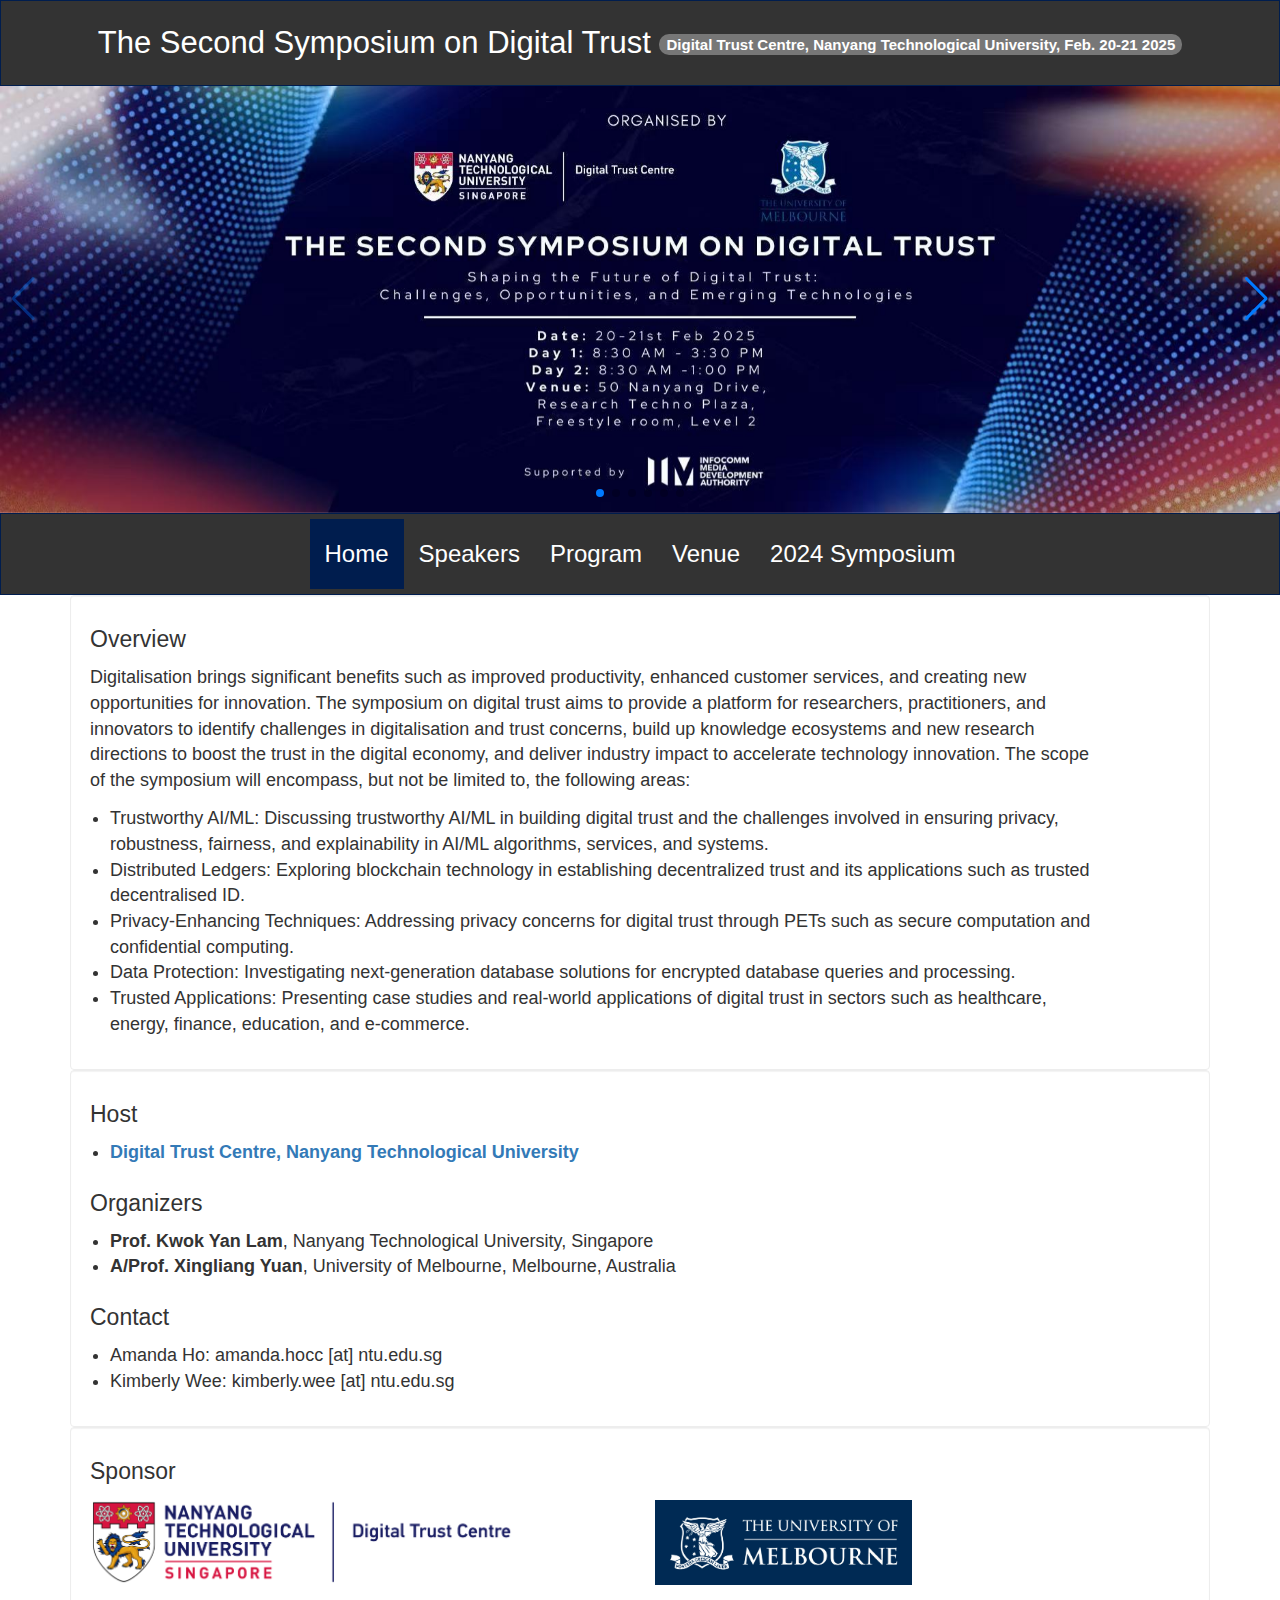
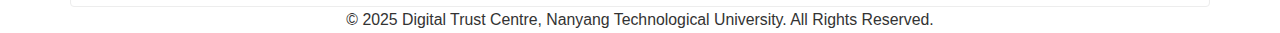
<file: index.html>
<!DOCTYPE html>
<html lang="en"><head><meta http-equiv="Content-Type" content="text/html; charset=UTF-8">

    <meta http-equiv="X-UA-Compatible" content="IE=edge">
    <meta name="viewport" content="width=device-width, initial-scale=1">
    <meta name="keywords" content="digital trust, DTC, NTU, UoM">

    <title>Symposium on Digital Trust</title>

    <!-- Bootstrap CSS -->
    <!--     <link rel="stylesheet" href="./misc/bootstrap.min.css"> -->
    <link href="https://cdn.jsdelivr.net/npm/bootstrap@5.3.3/dist/css/bootstrap.min.css" rel="stylesheet" integrity="sha384-QWTKZyjpPEjISv5WaRU9OFeRpok6YctnYmDr5pNlyT2bRjXh0JMhjY6hW+ALEwIH" crossorigin="anonymous">

    <!-- Optional theme -->
    <link rel="stylesheet" type="text/css" href="./misc/bootstrap-theme.min.css">
<!--    <link rel="stylesheet" href="https://cdn.jsdelivr.net/npm/bootstrap@3.3.7/dist/css/bootstrap-theme.min.css" integrity="sha384-rHyoN1iRsVXV4nD0JutlnGaslCJuC7uwjduW9SVrLvRYooPp2bWYgmgJQIXwl/Sp" crossorigin="anonymous">-->

    <link rel="stylesheet" type="text/css" href="./misc/style.css">

    <!-- Link Swiper's CSS -->
    <link rel="stylesheet" href="https://cdn.jsdelivr.net/npm/swiper@11/swiper-bundle.min.css" />

    <!-- HTML5 Shim and Respond.js IE8 support of HTML5 elements and media queries -->
    <!-- WARNING: Respond.js doesn't work if you view the page via file:// -->
    <!--[if lt IE 9]>-->
    <!-- <script src="https://oss.maxcdn.com/libs/html5shiv/3.7.2/html5shiv.min.js"></script>-->
    <!--<script src="https://oss.maxcdn.com/libs/respond.js/1.4.2/respond.min.js"></script> -->
    <!--<![endif]-->
</head>

<body>
<main>
    <div class="navbar navbar-default" id="page-top">
        <div class="container-fluid">
            <div class="navbar-header">

            </div>
            <h3 class="navbar-text" id="slogan">
                The Second Symposium on Digital Trust
                <a href="https://www.ntu.edu.sg/dtc"><span class="badge"  style="white-space:normal">
                    Digital Trust Centre, Nanyang Technological University, Feb. 20-21 2025
                </span></a>
            </h3>

        </div>
    </div>

    <!-- Slide Section -->
    <!-- Swiper -->
    <div class="swiper mySwiper">
        <div class="swiper-wrapper">
            <div class="swiper-slide"><img class="img-responsive" style="width: 100%;" src="./misc/1.jpg" alt="First slide"></div>
            <div class="swiper-slide"><img class="img-responsive" style="width: 100%;" src="./misc/2.jpg" alt="Second slide"></div>
            <div class="swiper-slide"><img class="img-responsive" style="width: 100%;" src="./misc/3.jpg" alt="Third slide"></div>
            <div class="swiper-slide"><img class="img-responsive" style="width: 100%;" src="./misc/4.jpg" alt="Fourth slide"></div>
            <div class="swiper-slide"><img class="img-responsive" style="width: 100%;" src="./misc/5.jpg" alt="Fifth slide"></div>
            <div class="swiper-slide"><img class="img-responsive" style="width: 100%;" src="./misc/6.jpg" alt="Sixth slide"></div>
        </div>
        <div class="swiper-button-next"></div>
        <div class="swiper-button-prev"></div>
        <div class="swiper-pagination"></div>
    </div>
<!--    <div id="slide" class="slide-section">-->
<!--        <div id="singaporeslide" class="carousel slide" data-ride="carousel">-->
<!--            &lt;!&ndash; Indicators &ndash;&gt;-->
<!--            <ol class="carousel-indicators">-->
<!--                <li data-target="#singaporeslide" data-slide-to="0" class="active"></li>-->
<!--                <li data-target="#singaporeslide" data-slide-to="1"></li>-->
<!--                <li data-target="#singaporeslide" data-slide-to="2"></li>-->
<!--                <li data-target="#singaporeslide" data-slide-to="3"></li>-->
<!--                <li data-target="#singaporeslide" data-slide-to="4"></li>-->
<!--            </ol>-->
<!--            <div class="carousel-inner" role="listbox">-->
<!--                <div class="item active">-->
<!--                    <img class="img-responsive" lstyle="width: 100%;" src="./misc/1.jpg" alt="First slide">-->
<!--                </div>-->
<!--                <div class="item">-->
<!--                    <img class="img-responsive" style="width: 100%;" src="./misc/2.jpg" alt="Second slide">-->
<!--                </div>-->
<!--                <div class="item">-->
<!--                    <img class="img-responsive" style="width: 100%;" src="./misc/3.jpg" alt="Third slide">-->
<!--                </div>-->
<!--                <div class="item">-->
<!--                    <img class="img-responsive" style="width: 100%;" src="./misc/4.jpg" alt="Fourth slide">-->
<!--                </div>-->
<!--                <div class="item">-->
<!--                    <img class="img-responsive" style="width: 100%;" src="./misc/5.jpg" alt="Fifth slide">-->
<!--                </div>-->
<!--            </div>-->
<!--            <a class="carousel-control-prev" href="index.html#singaporeslide" role="button" data-slide="prev">-->
<!--                <span class="carousel-control-prev-icon" aria-hidden="true"></span>-->
<!--                &lt;!&ndash;         <span class="sr-only">Previous</span> &ndash;&gt;-->
<!--            </a>-->
<!--            <a class="carousel-control-next" href="index.html#singaporeslide" role="button" data-slide="next">-->
<!--                <span class="carousel-control-next-icon" aria-hidden="true"></span>-->
<!--                &lt;!&ndash;         <span class="sr-only">Next</span> &ndash;&gt;-->
<!--            </a>-->
<!--        </div>-->
<!--    </div>-->


    <!-- navigation bar section -->
    <nav class="navbar navbar-default" role="navigation" id="sammy-navbar">
        <div class="container-fluid">
            <!-- Brand and toggle get grouped for better mobile display -->
            <div class="navbar-header">
                <button type="button" class="navbar-toggle" data-bs-toggle="collapse" data-bs-target="#m-navbar-collapse">
                    <span class="sr-only">Toggle navigation</span>
                    <span class="icon-bar"></span>
                    <span class="icon-bar"></span>
                    <span class="icon-bar"></span>
                </button>
            </div>

            <!-- Collect the nav links, forms, and other content for toggling -->
            <div class="collapse navbar-collapse" id="m-navbar-collapse">
                <ul class="nav navbar-nav">



                    <li class="nav-item active">
                        <a href="index.html">
                            Home
                        </a>
                    </li>

                    <li>
                        <a href="speaker.html">
                            Speakers
                        </a>
                    </li>

                    <li>
                        <a href="program.html">
                            Program
                        </a>
                    </li>
                    <li>
                        <a href="venue.html">
                            Venue
                        </a>
                    </li>

                    <li class="nav-item">
                        <a href="https://digital-trust-symposium.github.io/2024" target="_blank" rel="noopener noreferrer">
                            2024 Symposium
                        </a>
                    </li>

                </ul>
            </div>
            <!-- /.navbar-collapse -->
        </div>
    </nav>

    <!-- content part -->
    <article class="container well">
        <div class="row">
            <section class="col-sm-11">
                <h4>Overview</h4>
                <div>
                    <p>Digitalisation brings significant benefits such as improved productivity, enhanced customer services, and creating new opportunities for innovation. The symposium on digital trust aims to provide a platform for researchers, practitioners, and innovators to identify challenges in digitalisation and trust concerns, build up knowledge ecosystems and new research directions to boost the trust in the digital economy, and deliver industry impact to accelerate technology innovation. The scope of the symposium will encompass, but not be limited to, the following areas:</p>

                    <ul>
                        <li>Trustworthy AI/ML: Discussing trustworthy AI/ML in building digital trust and the challenges involved in ensuring privacy, robustness, fairness, and explainability in AI/ML algorithms, services, and systems.</li>
                        <li>Distributed Ledgers: Exploring blockchain technology in establishing decentralized trust and its applications such as trusted decentralised ID.</li>
                        <li>Privacy-Enhancing Techniques: Addressing privacy concerns for digital trust through PETs such as secure computation and confidential computing.</li>
                        <li>Data Protection: Investigating next-generation database solutions for encrypted database queries and processing.</li>
                        <li>Trusted Applications: Presenting case studies and real-world applications of digital trust in sectors such as healthcare, energy, finance, education, and e-commerce.</li>
                    </ul>

                </div>
            </section>
        </div>
    </article>

    <!-- content part -->
    <article class="container well">
        <div class="row">
            <section class="col-sm-11">
                <h4>Host</h4>
                <ul>
                    <li class="host">
                        <a href="https://www.ntu.edu.sg/dtc"><strong>Digital Trust Centre, Nanyang Technological University</strong></a>
                    </li>
                </ul>
            </section>
        </div>
        <div class="row">
            <section class="col-sm-11">
                <h4>Organizers</h4>
                <ul>
                    <li><strong>Prof. Kwok Yan Lam</strong>, Nanyang Technological University, Singapore</li>
                    <li><strong>A/Prof. Xingliang Yuan</strong>, University of Melbourne, Melbourne, Australia</li>
                </ul>
            </section>
        </div>
        <div class="row">
            <section class="col-sm-11">
                <h4>Contact</h4>
                <ul>
                    <li> Amanda Ho: amanda.hocc [at] ntu.edu.sg </li>
                    <li> Kimberly Wee: kimberly.wee [at] ntu.edu.sg </li>
                </ul>
            </section>
        </div>
    </article>

    <!-- content part -->
    <article class="container well">
        <div class="row">
            <section class="col-sm-12">
                <h4>Sponsor</h4>

                <!-- Added gx-2 for reduced column spacing and flex-nowrap -->
                <div class="row align-items-center gx-2 flex-md-nowrap">
                    <!-- First image column -->
                    <div class="col-md-6">
                        <a href="https://www.ntu.edu.sg/dtc" class="d-block">
                            <img src="./misc/NTU.png" class="img-fluid" alt="NTU" style="max-height: 90px;">
                        </a>
                    </div>

                    <!-- Second image column -->
                    <div class="col-md-6">
                        <a href="https://www.unimelb.edu.au/" class="d-block">
                            <img src="./misc/UoM.png" class="img-fluid" alt="UoM" style="max-height: 85px;">
                        </a>
                    </div>
                </div>
            </section>
        </div>
    </article>
</main>

<!-- footer -->
<footer class="container">
    <div class="row">
        <div class="col-md-12 hidden-xs hidden-sm">
            <div class="text-center">
                <small>© 2025 Digital Trust Centre, Nanyang Technological University. All Rights Reserved.</small>

            </div>
        </div>
        <div class="col-sm-12 visible-xs-block visible-sm-block">
            <div class="text-center">
                <small>© 2025 Digital Trust Centre, Nanyang Technological University. All Rights Reserved.</small>
            </div>
        </div>
    </div>
</footer>
<!-- end footer -->

<!-- Popper -->
<script src="https://cdnjs.cloudflare.com/ajax/libs/popper.js/2.10.2/umd/popper.min.js" integrity="sha512-nnzkI2u2Dy6HMnzMIkh7CPd1KX445z38XIu4jG1jGw7x5tSL3VBjE44dY4ihMU1ijAQV930SPM12cCFrB18sVw==" crossorigin="anonymous" referrerpolicy="no-referrer"></script>

<!-- jQuery -->
<script src="https://ajax.googleapis.com/ajax/libs/jquery/3.7.1/jquery.min.js"></script>
<!-- Bootstrap JavaScript -->
<!--     <script src="./misc/bootstrap.min.js"></script> -->
<script src="https://cdn.jsdelivr.net/npm/bootstrap@5.3.3/dist/js/bootstrap.bundle.min.js" integrity="sha384-YvpcrYf0tY3lHB60NNkmXc5s9fDVZLESaAA55NDzOxhy9GkcIdslK1eN7N6jIeHz" crossorigin="anonymous"></script>

<!-- Swiper JS -->
<script src="https://cdn.jsdelivr.net/npm/swiper@11/swiper-bundle.min.js"></script>
<!-- Initialize Swiper -->
<script>
    var swiper = new Swiper(".mySwiper", {
        direction: "horizontal",
        slidesPerView: 1,
        spaceBetween: 30,
        // mousewheel: true,
        autoplay: {
            delay: 5000,
        },
        pagination: {
            el: ".swiper-pagination",
            clickable: true,
        },
        navigation: {
            nextEl: ".swiper-button-next",
            prevEl: ".swiper-button-prev",
        },
    });
</script>
</body></html>
</file>
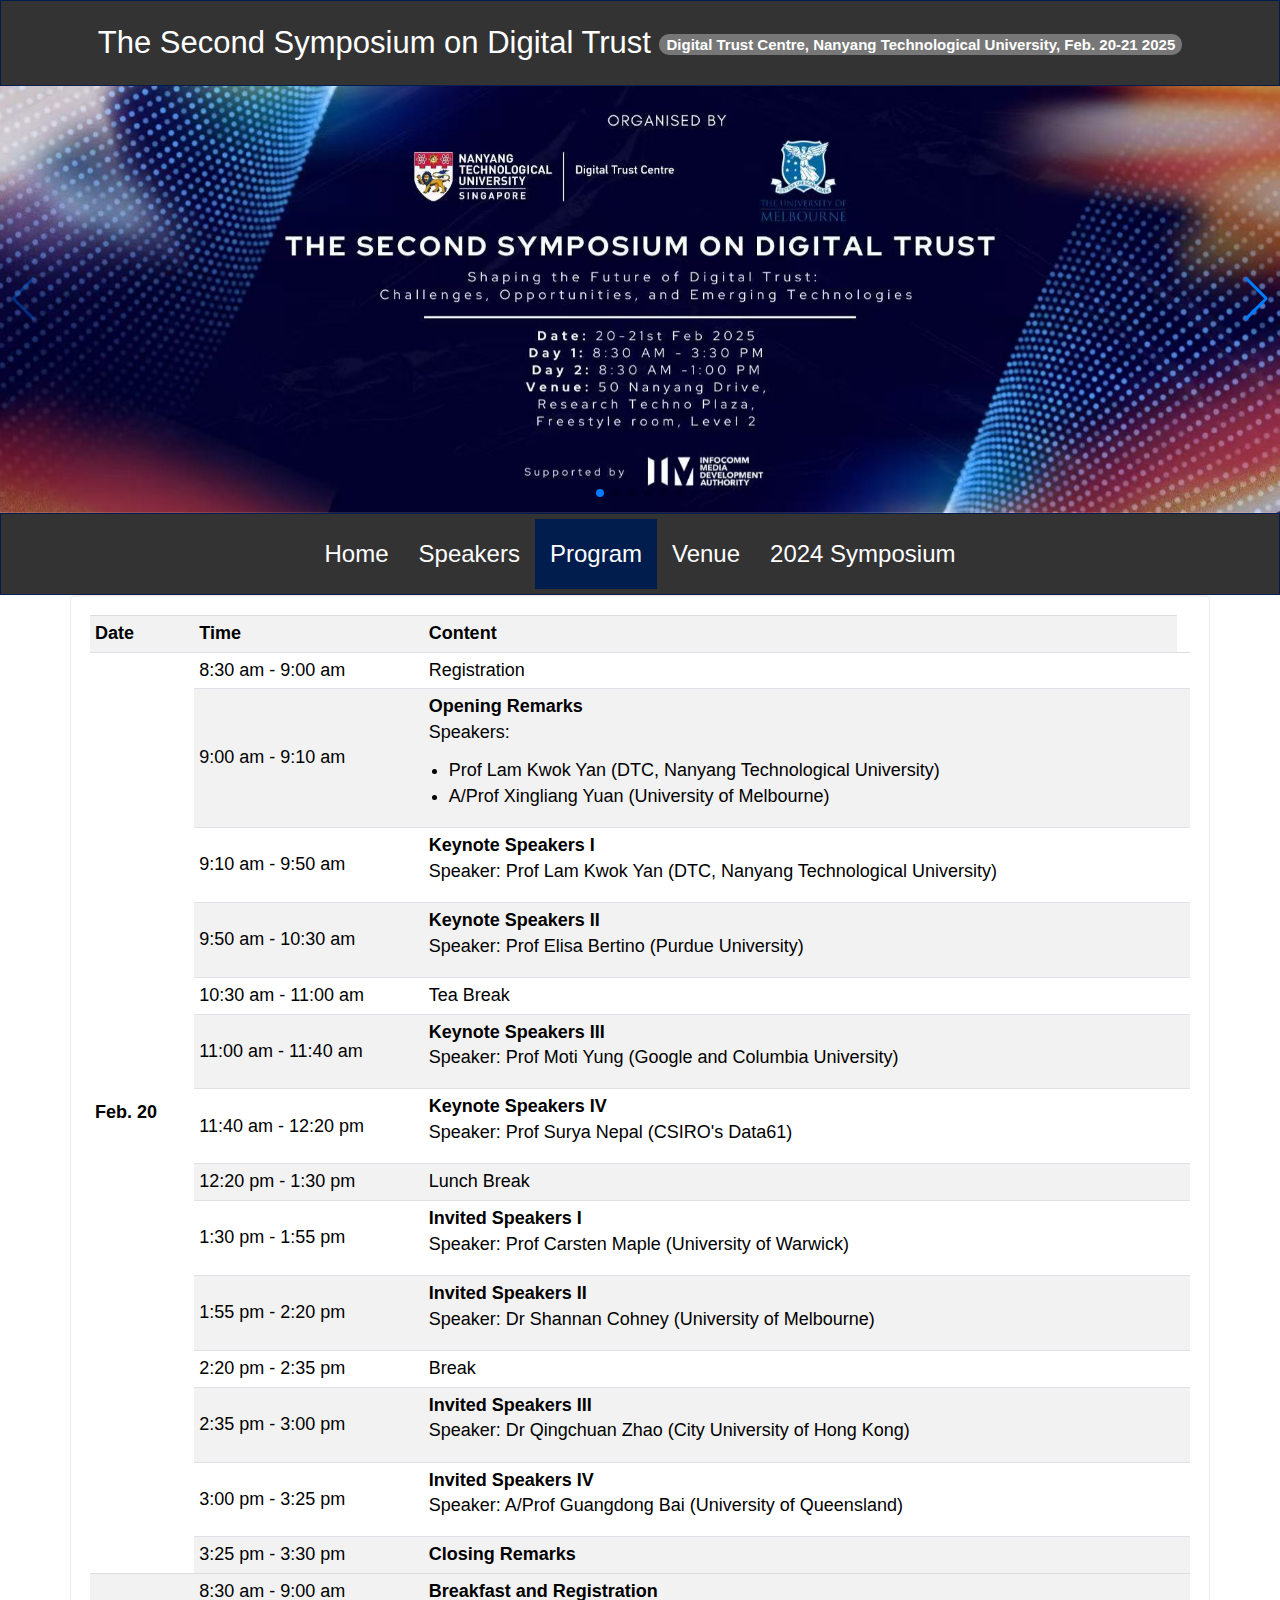
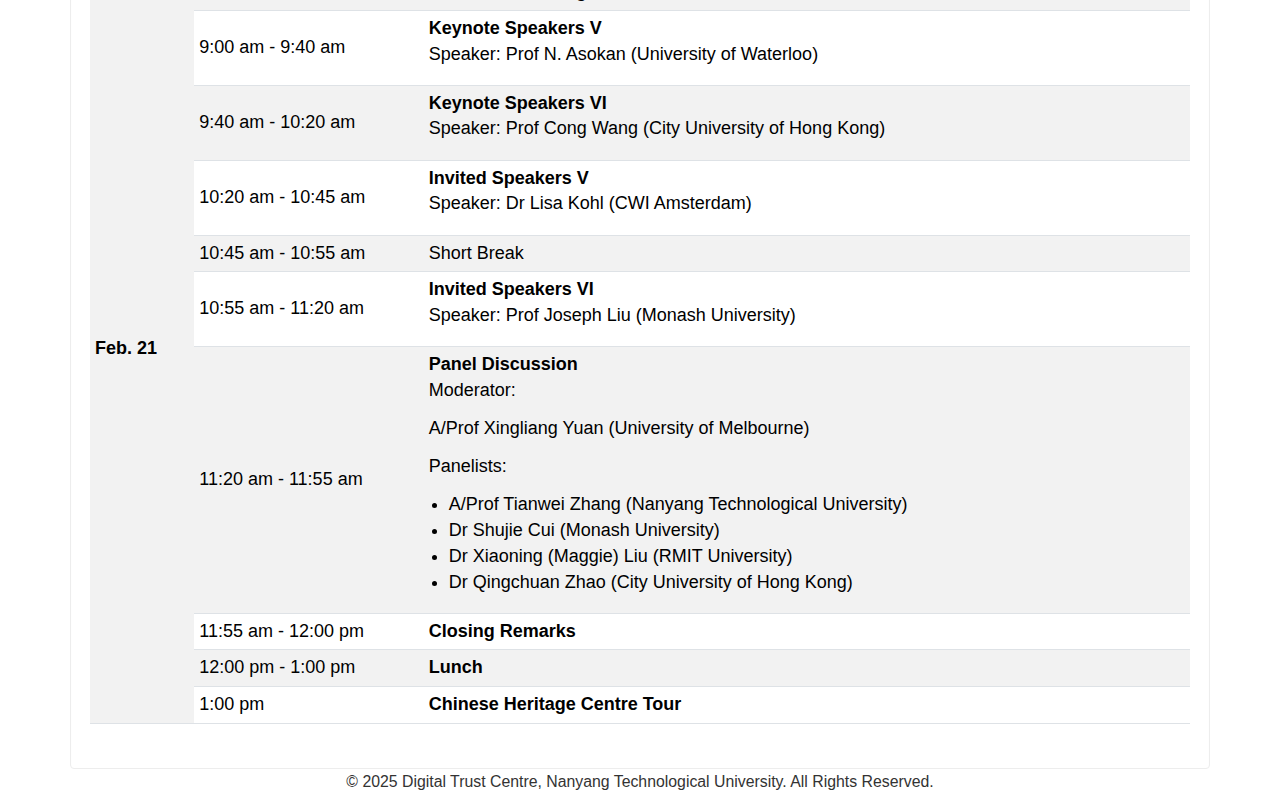
<file: program.html>
<!DOCTYPE html>
<html lang="en"><head><meta http-equiv="Content-Type" content="text/html; charset=UTF-8">

	<meta http-equiv="X-UA-Compatible" content="IE=edge">
	<meta name="viewport" content="width=device-width, initial-scale=1">
	<meta name="keywords" content="digital trust, DTC, NTU, UoM">

	<title>Symposium on Digital Trust</title>

	<!-- Bootstrap CSS -->
	<!--     <link rel="stylesheet" href="./misc/bootstrap.min.css"> -->
	<link href="https://cdn.jsdelivr.net/npm/bootstrap@5.3.3/dist/css/bootstrap.min.css" rel="stylesheet" integrity="sha384-QWTKZyjpPEjISv5WaRU9OFeRpok6YctnYmDr5pNlyT2bRjXh0JMhjY6hW+ALEwIH" crossorigin="anonymous">

	<!-- Optional theme -->
	<link rel="stylesheet" type="text/css" href="./misc/bootstrap-theme.min.css">
	<!--    <link rel="stylesheet" href="https://cdn.jsdelivr.net/npm/bootstrap@3.3.7/dist/css/bootstrap-theme.min.css" integrity="sha384-rHyoN1iRsVXV4nD0JutlnGaslCJuC7uwjduW9SVrLvRYooPp2bWYgmgJQIXwl/Sp" crossorigin="anonymous">-->

	<link rel="stylesheet" type="text/css" href="./misc/style.css">

	<!-- Link Swiper's CSS -->
	<link rel="stylesheet" href="https://cdn.jsdelivr.net/npm/swiper@11/swiper-bundle.min.css" />

	<!-- HTML5 Shim and Respond.js IE8 support of HTML5 elements and media queries -->
	<!-- WARNING: Respond.js doesn't work if you view the page via file:// -->
	<!--[if lt IE 9]>-->
	<!-- <script src="https://oss.maxcdn.com/libs/html5shiv/3.7.2/html5shiv.min.js"></script>-->
	<!--<script src="https://oss.maxcdn.com/libs/respond.js/1.4.2/respond.min.js"></script> -->
	<!--<![endif]-->
</head>

<body>
<main>
	<div class="navbar navbar-default" id="page-top">
		<div class="container-fluid">
			<div class="navbar-header">

			</div>
			<h3 class="navbar-text" id="slogan">
				The Second Symposium on Digital Trust
				<a href="https://www.ntu.edu.sg/dtc"><span class="badge"  style="white-space:normal">
                    Digital Trust Centre, Nanyang Technological University, Feb. 20-21 2025
                </span></a>
			</h3>

		</div>
	</div>

	<!-- Slide Section -->
	<!-- Swiper -->
	<div class="swiper mySwiper">
		<div class="swiper-wrapper">
			<div class="swiper-slide"><img class="img-responsive" style="width: 100%;" src="./misc/1.jpg" alt="First slide"></div>
			<div class="swiper-slide"><img class="img-responsive" style="width: 100%;" src="./misc/2.jpg" alt="Second slide"></div>
			<div class="swiper-slide"><img class="img-responsive" style="width: 100%;" src="./misc/3.jpg" alt="Third slide"></div>
			<div class="swiper-slide"><img class="img-responsive" style="width: 100%;" src="./misc/4.jpg" alt="Fourth slide"></div>
			<div class="swiper-slide"><img class="img-responsive" style="width: 100%;" src="./misc/5.jpg" alt="Fifth slide"></div>
			<div class="swiper-slide"><img class="img-responsive" style="width: 100%;" src="./misc/6.jpg" alt="Sixth slide"></div>
		</div>
		<div class="swiper-button-next"></div>
		<div class="swiper-button-prev"></div>
		<div class="swiper-pagination"></div>
	</div>
	<!--    <div id="slide" class="slide-section">-->
	<!--        <div id="singaporeslide" class="carousel slide" data-ride="carousel">-->
	<!--            &lt;!&ndash; Indicators &ndash;&gt;-->
	<!--            <ol class="carousel-indicators">-->
	<!--                <li data-target="#singaporeslide" data-slide-to="0" class="active"></li>-->
	<!--                <li data-target="#singaporeslide" data-slide-to="1"></li>-->
	<!--                <li data-target="#singaporeslide" data-slide-to="2"></li>-->
	<!--                <li data-target="#singaporeslide" data-slide-to="3"></li>-->
	<!--                <li data-target="#singaporeslide" data-slide-to="4"></li>-->
	<!--            </ol>-->
	<!--            <div class="carousel-inner" role="listbox">-->
	<!--                <div class="item active">-->
	<!--                    <img class="img-responsive" lstyle="width: 100%;" src="./misc/1.jpg" alt="First slide">-->
	<!--                </div>-->
	<!--                <div class="item">-->
	<!--                    <img class="img-responsive" style="width: 100%;" src="./misc/2.jpg" alt="Second slide">-->
	<!--                </div>-->
	<!--                <div class="item">-->
	<!--                    <img class="img-responsive" style="width: 100%;" src="./misc/3.jpg" alt="Third slide">-->
	<!--                </div>-->
	<!--                <div class="item">-->
	<!--                    <img class="img-responsive" style="width: 100%;" src="./misc/4.jpg" alt="Fourth slide">-->
	<!--                </div>-->
	<!--                <div class="item">-->
	<!--                    <img class="img-responsive" style="width: 100%;" src="./misc/5.jpg" alt="Fifth slide">-->
	<!--                </div>-->
	<!--            </div>-->
	<!--            <a class="carousel-control-prev" href="index.html#singaporeslide" role="button" data-slide="prev">-->
	<!--                <span class="carousel-control-prev-icon" aria-hidden="true"></span>-->
	<!--                &lt;!&ndash;         <span class="sr-only">Previous</span> &ndash;&gt;-->
	<!--            </a>-->
	<!--            <a class="carousel-control-next" href="index.html#singaporeslide" role="button" data-slide="next">-->
	<!--                <span class="carousel-control-next-icon" aria-hidden="true"></span>-->
	<!--                &lt;!&ndash;         <span class="sr-only">Next</span> &ndash;&gt;-->
	<!--            </a>-->
	<!--        </div>-->
	<!--    </div>-->


	<!-- navigation bar section -->
	<nav class="navbar navbar-default" role="navigation" id="sammy-navbar">
		<div class="container-fluid">
			<!-- Brand and toggle get grouped for better mobile display -->
			<div class="navbar-header">
				<button type="button" class="navbar-toggle" data-bs-toggle="collapse" data-bs-target="#m-navbar-collapse">
					<span class="sr-only">Toggle navigation</span>
					<span class="icon-bar"></span>
					<span class="icon-bar"></span>
					<span class="icon-bar"></span>
				</button>
			</div>

			<!-- Collect the nav links, forms, and other content for toggling -->
			<div class="collapse navbar-collapse" id="m-navbar-collapse">
				<ul class="nav navbar-nav">



					<li>
						<a href="index.html">
							Home
						</a>
					</li>

					<li>
                        <a href="speaker.html">
                            Speakers
                        </a>
                    </li>

					<li class="nav-item active">
						<a href="program.html">
							Program
						</a>
					</li>
					<li>
						<a href="venue.html">
							Venue
						</a>
					</li>

					<li class="nav-item">
						<a href="https://digital-trust-symposium.github.io/2024" target="_blank" rel="noopener noreferrer">
							2024 Symposium
						</a>
					</li>

				</ul>
			</div>
			<!-- /.navbar-collapse -->
		</div>
	</nav>

		<!-- content part -->
		<article class="container well">
			<div class="row">
				<section class="col-sm-12">
					<div class="table-responsive">
						<table class="table table-condensed table-hover table-striped program-table">
							<tbody><tr>
								<th>Date</th>
								<th>Time</th>
								<th>Content</th>
							</tr>
							<!-- Feb. 20, 2025 -->
							<tr>
								<td rowspan="14"><strong>Feb. 20</strong></td>
								<td>8:30 am - 9:00 am </td>
								<td>Registration
									</td>
								<td></td>
							</tr>
							<tr>
								<td>9:00 am - 9:10 am </td>
								<td><strong>Opening Remarks</strong>
									<br>
								<p>Speakers:
									<ul>
										<li>Prof Lam Kwok Yan (DTC, Nanyang Technological University)</li>
										<li>A/Prof Xingliang Yuan (University of Melbourne)</li>
									</ul>
								</td>
								<td></td>
							</tr>
<!-- 							<tr>
								<td><strong>Session Chair:</strong> </td>
								<td>
									A/Prof Xingliang Yuan (University of Melbourne) </td>
							</tr> -->
							<tr>
								<td>9:10 am - 9:50 am </td>
								<td><strong>Keynote Speakers I</strong>
									<br>
								<p>Speaker: Prof Lam Kwok Yan (DTC, Nanyang Technological University)</p> </td>
								<td></td>
							</tr>
							<tr>
								<td>9:50 am - 10:30 am </td>
								<td><strong>Keynote Speakers II</strong>
									<br>
									<p>Speaker: Prof Elisa Bertino (Purdue University) </p> </td>
								<td></td>
							</tr>
							<tr>
								<td>10:30 am - 11:00 am</td>
								<td>Tea Break
									<br>
								<td></td>
							</tr>
<!-- 							<tr>
								<td><strong>Session Chair:</strong> </td>
								<td>
									Prof Cong Wang (City University of Hong Kong) </td>
							</tr> -->
							<tr>
								<td>11:00 am - 11:40 am </td>
								<td><strong>Keynote Speakers III</strong>
									<br>
								<p>Speaker: Prof Moti Yung (Google and Columbia University) </p> </td>
								<td></td>
							</tr>
							<tr>
								<td>11:40 am - 12:20 pm </td>
								<td><strong>Keynote Speakers IV</strong>
									<br>
								<p>Speaker: Prof Surya Nepal (CSIRO's Data61) </p> </td>
								<td></td>
							</tr>

							<tr>
								<td>12:20 pm - 1:30 pm </td>
								<td>Lunch Break
									<br>
								<td></td>
							</tr>
<!-- 							<tr>
								<td><strong>Session Chair:</strong> </td>
								<td>
									Dr Qingchuan Zhao (City University of Hong Kong) </td>
							</tr> -->
							<tr>
								<td>1:30 pm - 1:55 pm </td>
								<td><strong>Invited Speakers I</strong>
									<br>
									<p>Speaker: Prof Carsten Maple (University of Warwick)</p> </td>
								<td></td>
							</tr>
							<tr>
								<td>1:55 pm - 2:20 pm </td>
								<td><strong>Invited Speakers II</strong>
									<br>
									<p> Speaker: Dr Shannan Cohney (University of Melbourne)</p> </td>
								<td></td>
							</tr>

							<tr>
								<td>2:20 pm - 2:35 pm</td>
								<td>Break
									<br>
								<td></td>
							</tr>

<!-- 							<tr>
								<td><strong>Session Chair:</strong> </td>
								<td>
									Dr Xiaoning Liu (RMIT University) </td>
							</tr> -->
								
							<tr>
								<td>2:35 pm - 3:00 pm </td>
								<td><strong>Invited Speakers III</strong>
								<br>
									<p> Speaker: Dr Qingchuan Zhao (City University of Hong Kong)</p> </td>
								<td></td>
							</tr>

							<tr>
								<td>3:00 pm - 3:25 pm </td>
								<td><strong>Invited Speakers IV</strong>
									<br>
									<p> Speaker: A/Prof Guangdong Bai (University of Queensland)</p> </td>
								<td></td>
							</tr>

							<tr>
								<td>3:25 pm - 3:30 pm </td>
								<td><strong>Closing Remarks</strong>
								<td></td>
							</tr>

<!-- 							<tr>
								<td>6:00 pm - 8:00 pm </td>
								<td><strong>Dinner</strong>
								<td></td>
							</tr> -->

							<tr>
								
							</tr>
							

							<!-- Feb. 21, 2025-->
							<tr>
								<td rowspan="12"><strong>Feb. 21</strong></td>
								<td>8:30 am - 9:00 am </td>
								<td><strong>Breakfast and Registration</strong>
									<br>
								<td></td>
							</tr>
<!-- 							<tr>
								<td><strong>Session Chair:</strong>  </td>
								<td>
									A/Prof Guangdong Bai (University of Queensland) </td>
							</tr> -->
							<tr>
								<td>9:00 am - 9:40 am </td>
								<td><strong>Keynote Speakers V</strong>
									<br>
									<p>Speaker: Prof N. Asokan (University of Waterloo) </p> </td>
								<td></td>
							</tr>
							<tr>
								<td>9:40 am - 10:20 am </td>
								<td><strong>Keynote Speakers VI</strong>
									<br>
									<p>Speaker: Prof Cong Wang (City University of Hong Kong)</p>
								</td>
								<td></td>
							</tr>
							<tr>
								<td>10:20 am - 10:45 am </td>
								<td><strong>Invited Speakers V</strong>
									<br />
									<p>Speaker: Dr Lisa Kohl (CWI Amsterdam) </p>
								<td></td>
							</tr>
							<tr>
								<td>10:45 am - 10:55 am </td>
								<td>Short Break
									<br>
								<td></td>
							</tr>
<!-- 							<tr>
								<td> <strong>Session Chair:</strong> </td>
								<td>
									A/Prof Xingliang Yuan (University of Melbourne) </td>
							</tr> -->
							<tr>
								<td>10:55 am - 11:20 am </td>
								<td><strong>Invited Speakers VI</strong>
									<br />
									<p>Speaker: Prof Joseph Liu (Monash University)</p>
								<td></td>
							</tr>
							<tr>
								<td>11:20 am - 11:55 am </td>
								<td><strong>Panel Discussion</strong>
									<br>
									<p>Moderator:</p>
									<p>A/Prof Xingliang Yuan (University of Melbourne)</p>
									<p>Panelists:</p>
									<ul>
										<li>A/Prof Tianwei Zhang (Nanyang Technological University)</li>
										<li>Dr Shujie Cui (Monash University)</li>
										<li>Dr Xiaoning (Maggie) Liu (RMIT University)</li>
										<li>Dr Qingchuan Zhao (City University of Hong Kong)</li>
									</ul>

								</td>
								<td></td>
							</tr>

							<tr>
								<td>11:55 am - 12:00 pm </td>
								<td><strong>Closing Remarks</strong>
								</td>
								<td></td>
							</tr>

							<tr>
								<td>12:00 pm - 1:00 pm </td>
								<td><strong>Lunch</strong>
								</td>
								<td></td>
							</tr>

							<tr>
								<td>1:00 pm</td>
								<td><strong>Chinese Heritage Centre Tour</strong>
								</td>
								<td></td>
							</tr>

						</tbody></table>
					</div>
				</section>
			</div>
		</article>
	</main>

<!-- footer -->
<footer class="container">
	<div class="row">
		<div class="col-md-12 hidden-xs hidden-sm">
			<div class="text-center">
				<small>© 2025 Digital Trust Centre, Nanyang Technological University. All Rights Reserved.</small>

			</div>
		</div>
		<div class="col-sm-12 visible-xs-block visible-sm-block">
			<div class="text-center">
				<small>© 2025 Digital Trust Centre, Nanyang Technological University. All Rights Reserved.</small>
			</div>
		</div>
	</div>
</footer>
<!-- end footer -->

<!-- Popper -->
<script src="https://cdnjs.cloudflare.com/ajax/libs/popper.js/2.10.2/umd/popper.min.js" integrity="sha512-nnzkI2u2Dy6HMnzMIkh7CPd1KX445z38XIu4jG1jGw7x5tSL3VBjE44dY4ihMU1ijAQV930SPM12cCFrB18sVw==" crossorigin="anonymous" referrerpolicy="no-referrer"></script>

<!-- jQuery -->
<script src="https://ajax.googleapis.com/ajax/libs/jquery/3.7.1/jquery.min.js"></script>
<!-- Bootstrap JavaScript -->
<!--     <script src="./misc/bootstrap.min.js"></script> -->
<script src="https://cdn.jsdelivr.net/npm/bootstrap@5.3.3/dist/js/bootstrap.bundle.min.js" integrity="sha384-YvpcrYf0tY3lHB60NNkmXc5s9fDVZLESaAA55NDzOxhy9GkcIdslK1eN7N6jIeHz" crossorigin="anonymous"></script>

<!-- Swiper JS -->
<script src="https://cdn.jsdelivr.net/npm/swiper@11/swiper-bundle.min.js"></script>
<!-- Initialize Swiper -->
<script>
	var swiper = new Swiper(".mySwiper", {
		direction: "horizontal",
		slidesPerView: 1,
		spaceBetween: 30,
		// mousewheel: true,
		autoplay: {
			delay: 5000,
		},
		pagination: {
			el: ".swiper-pagination",
			clickable: true,
		},
		navigation: {
			nextEl: ".swiper-button-next",
			prevEl: ".swiper-button-prev",
		},
	});
</script>
</body></html>
</file>
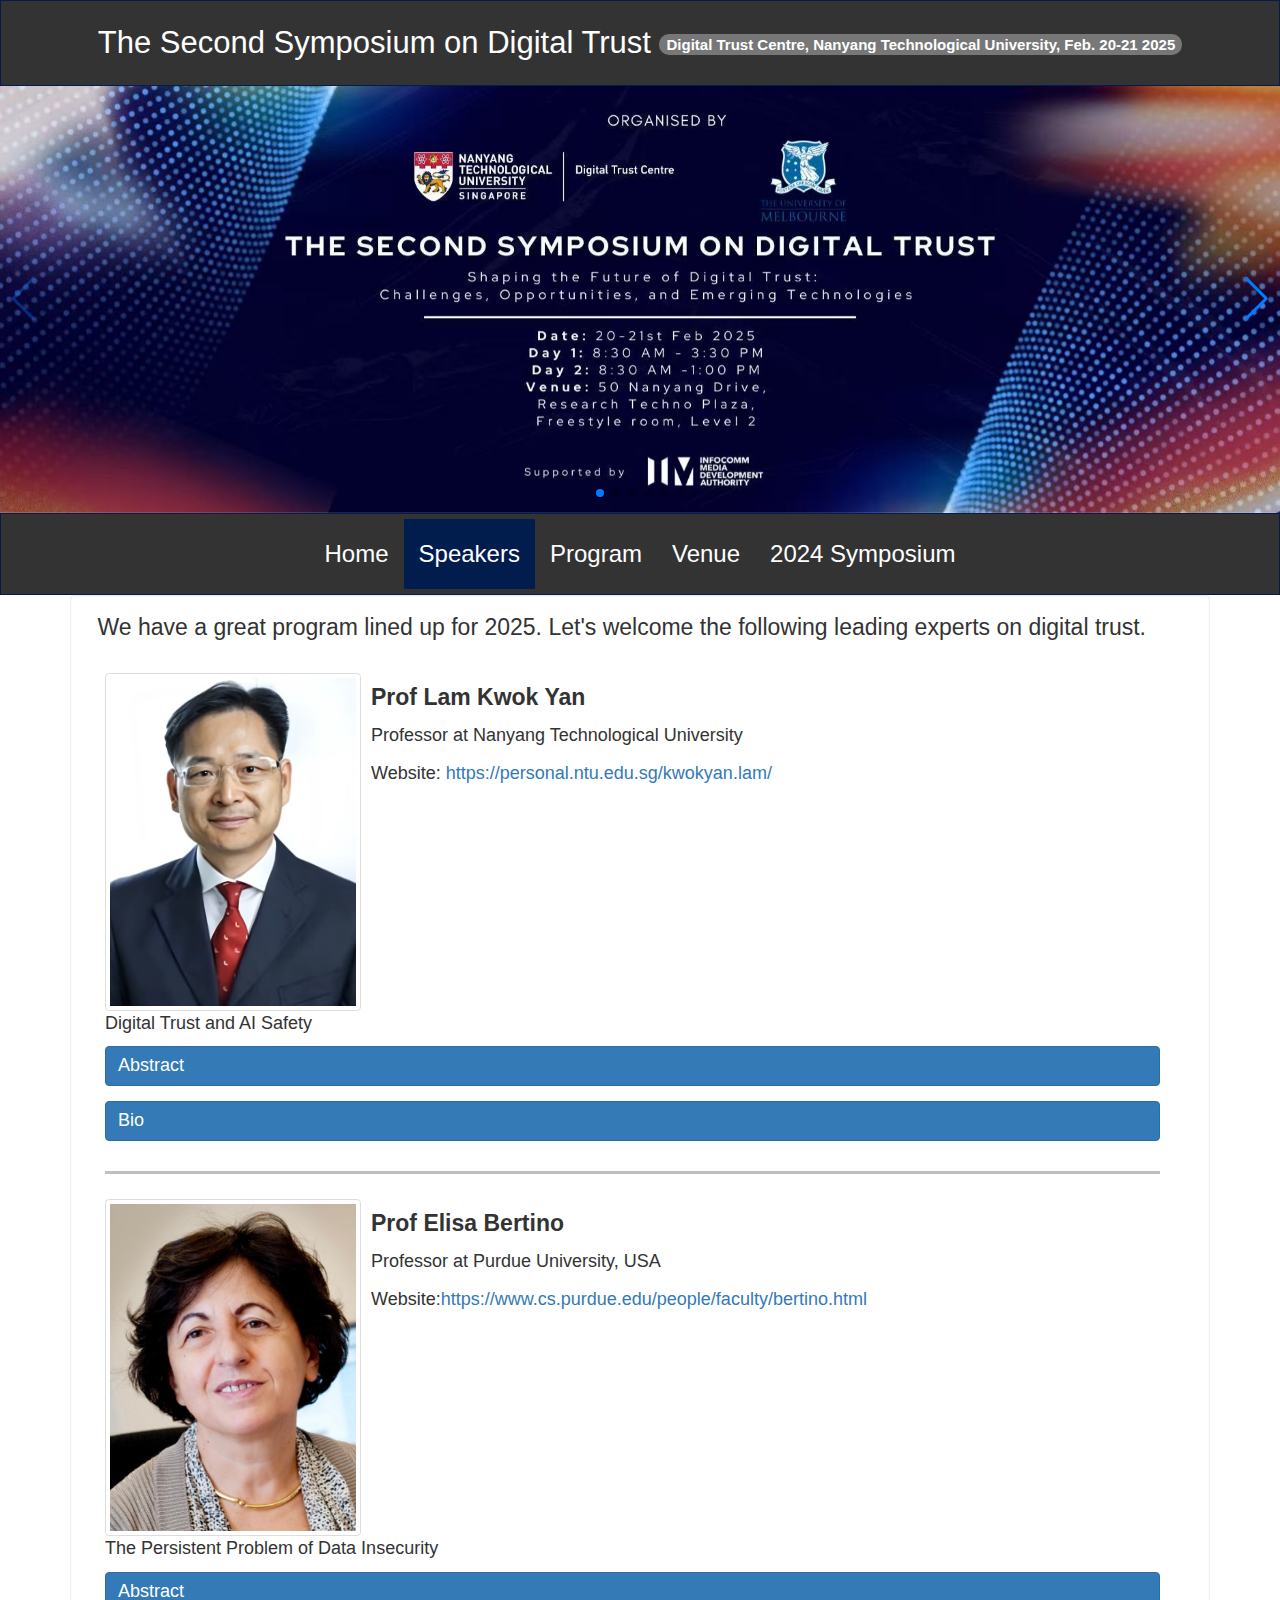
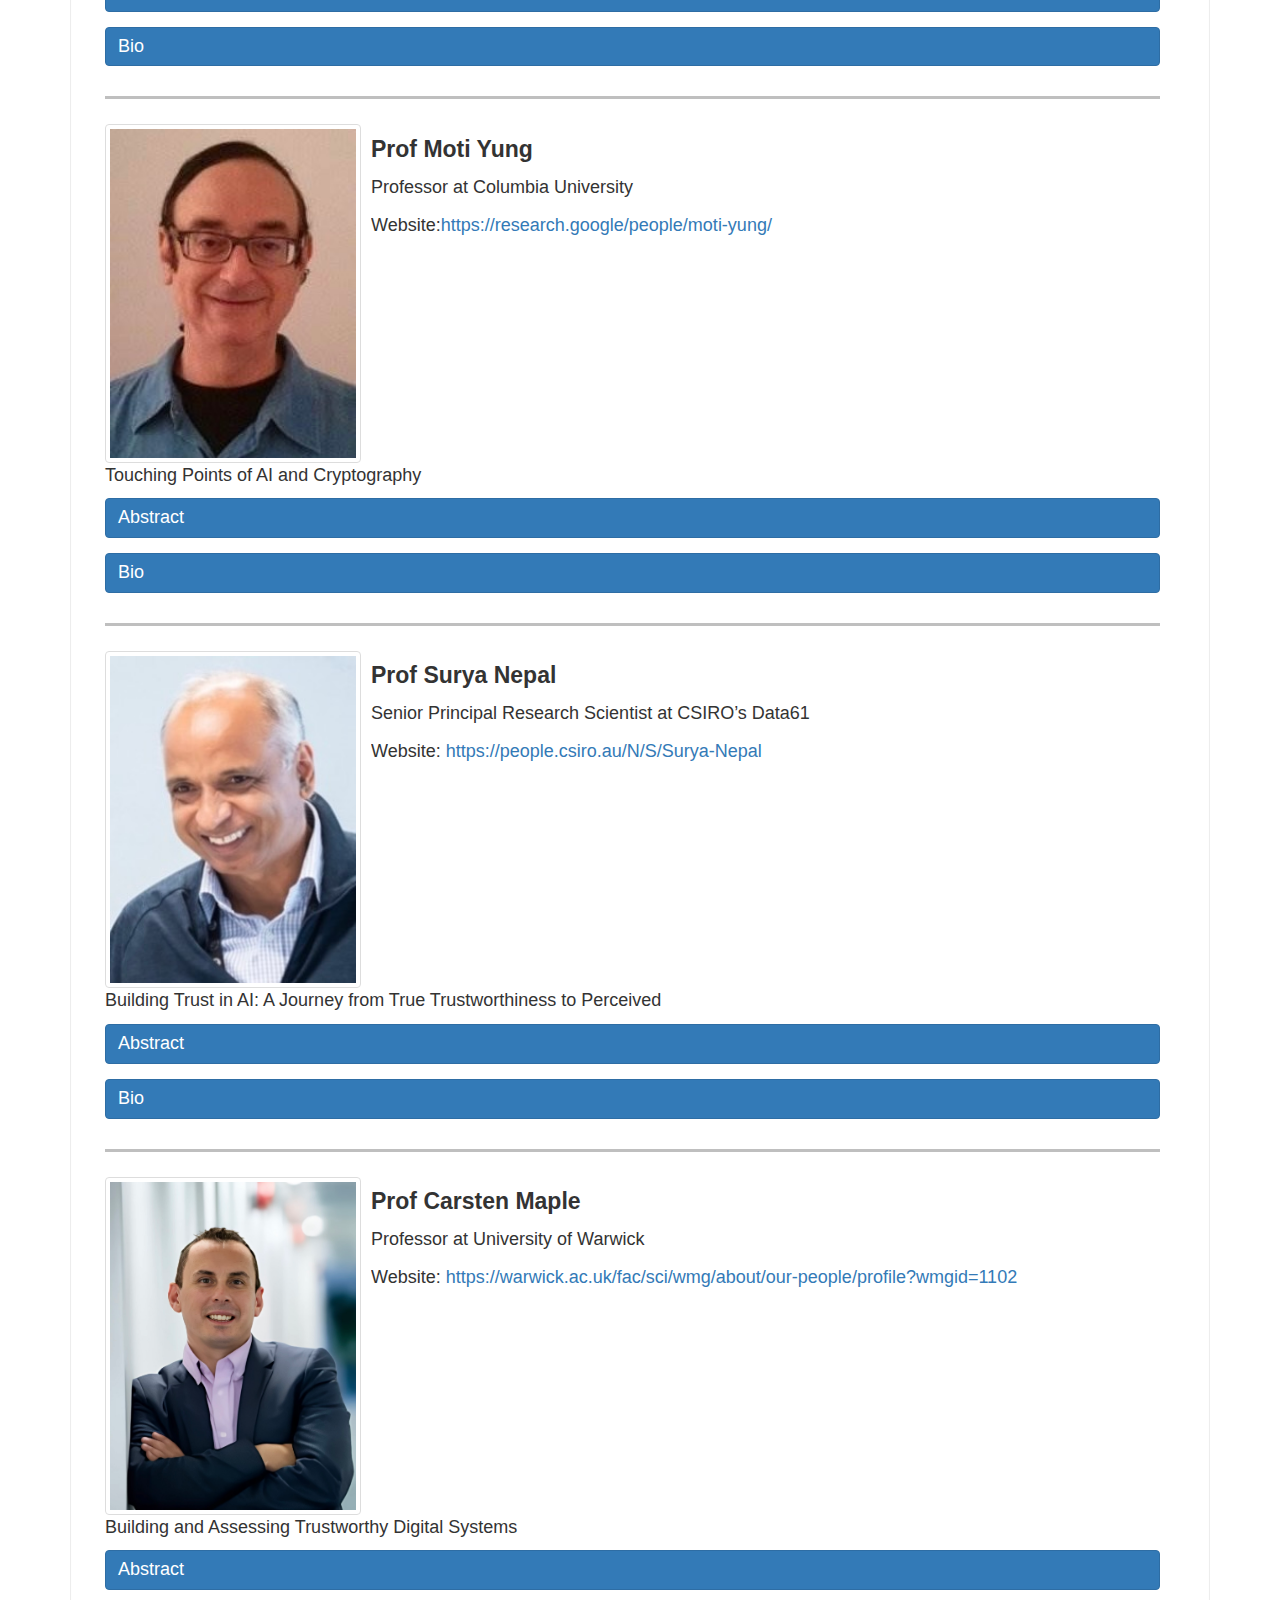
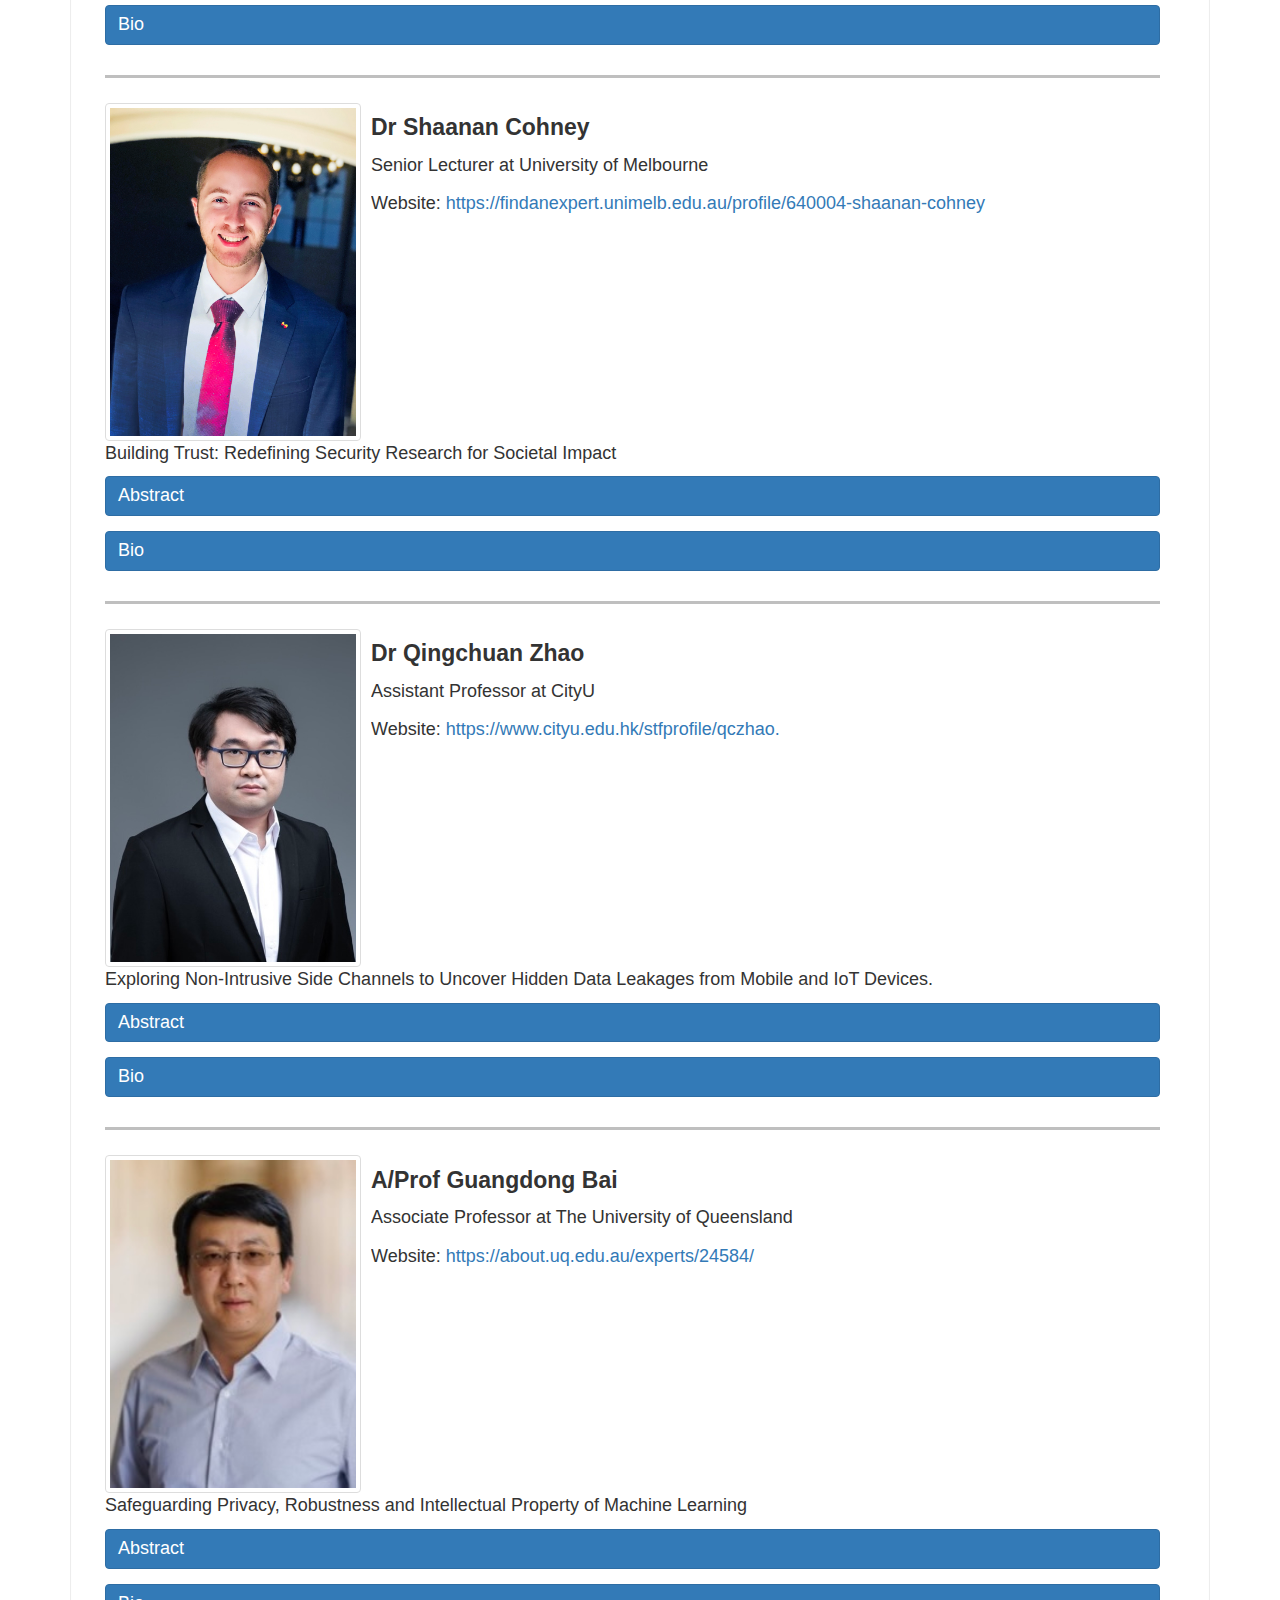
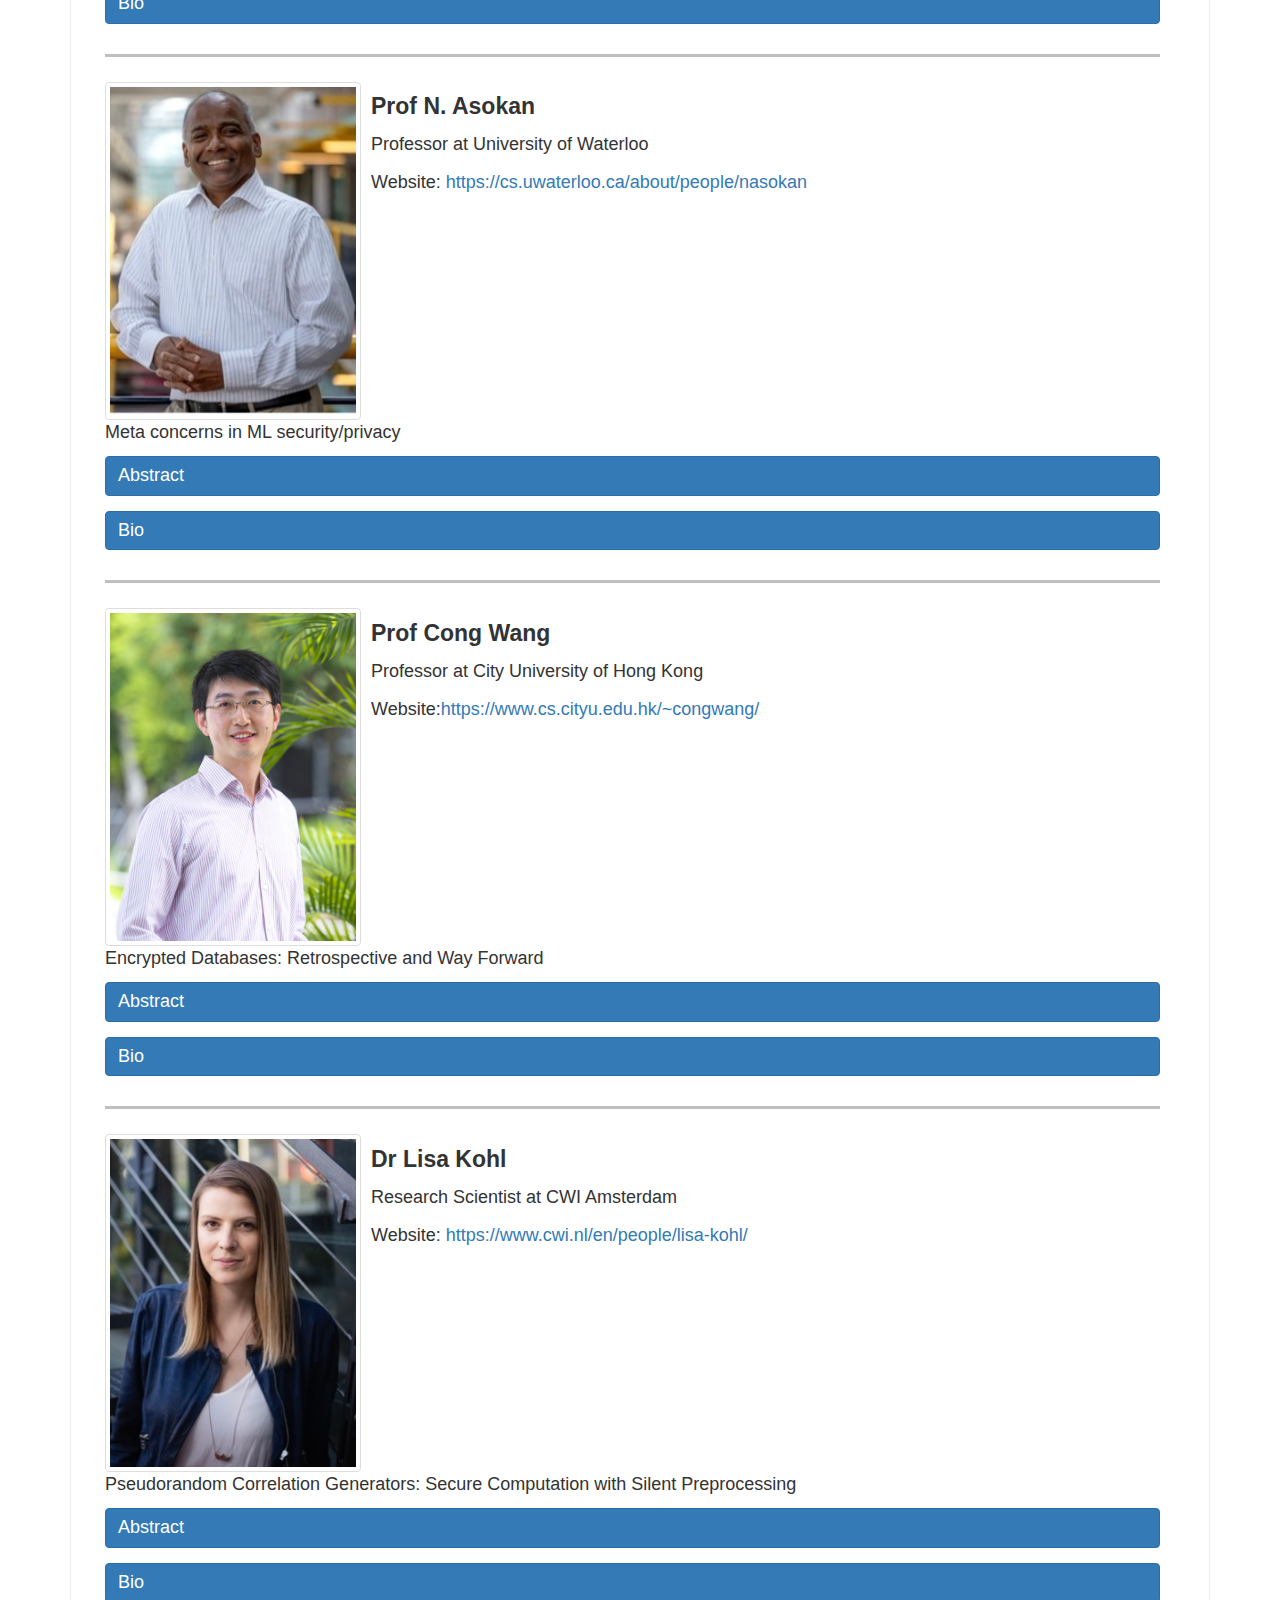
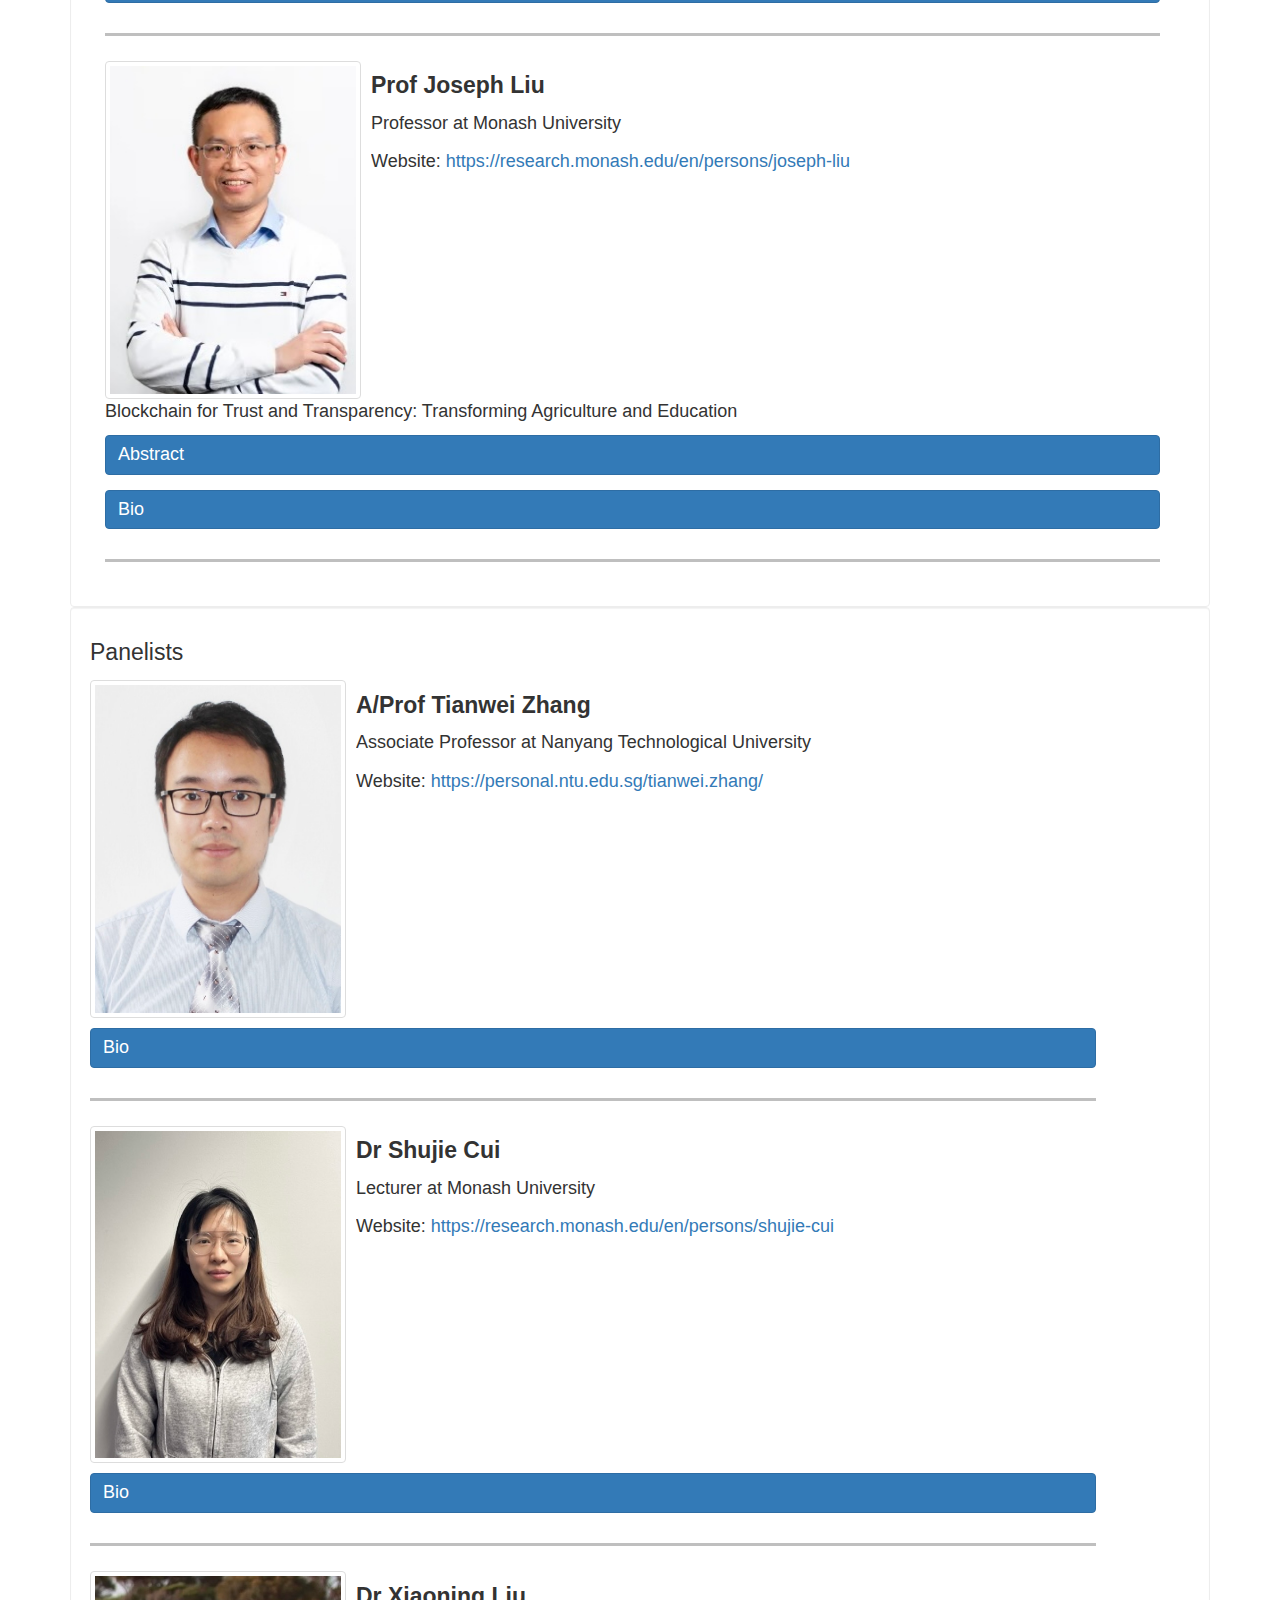
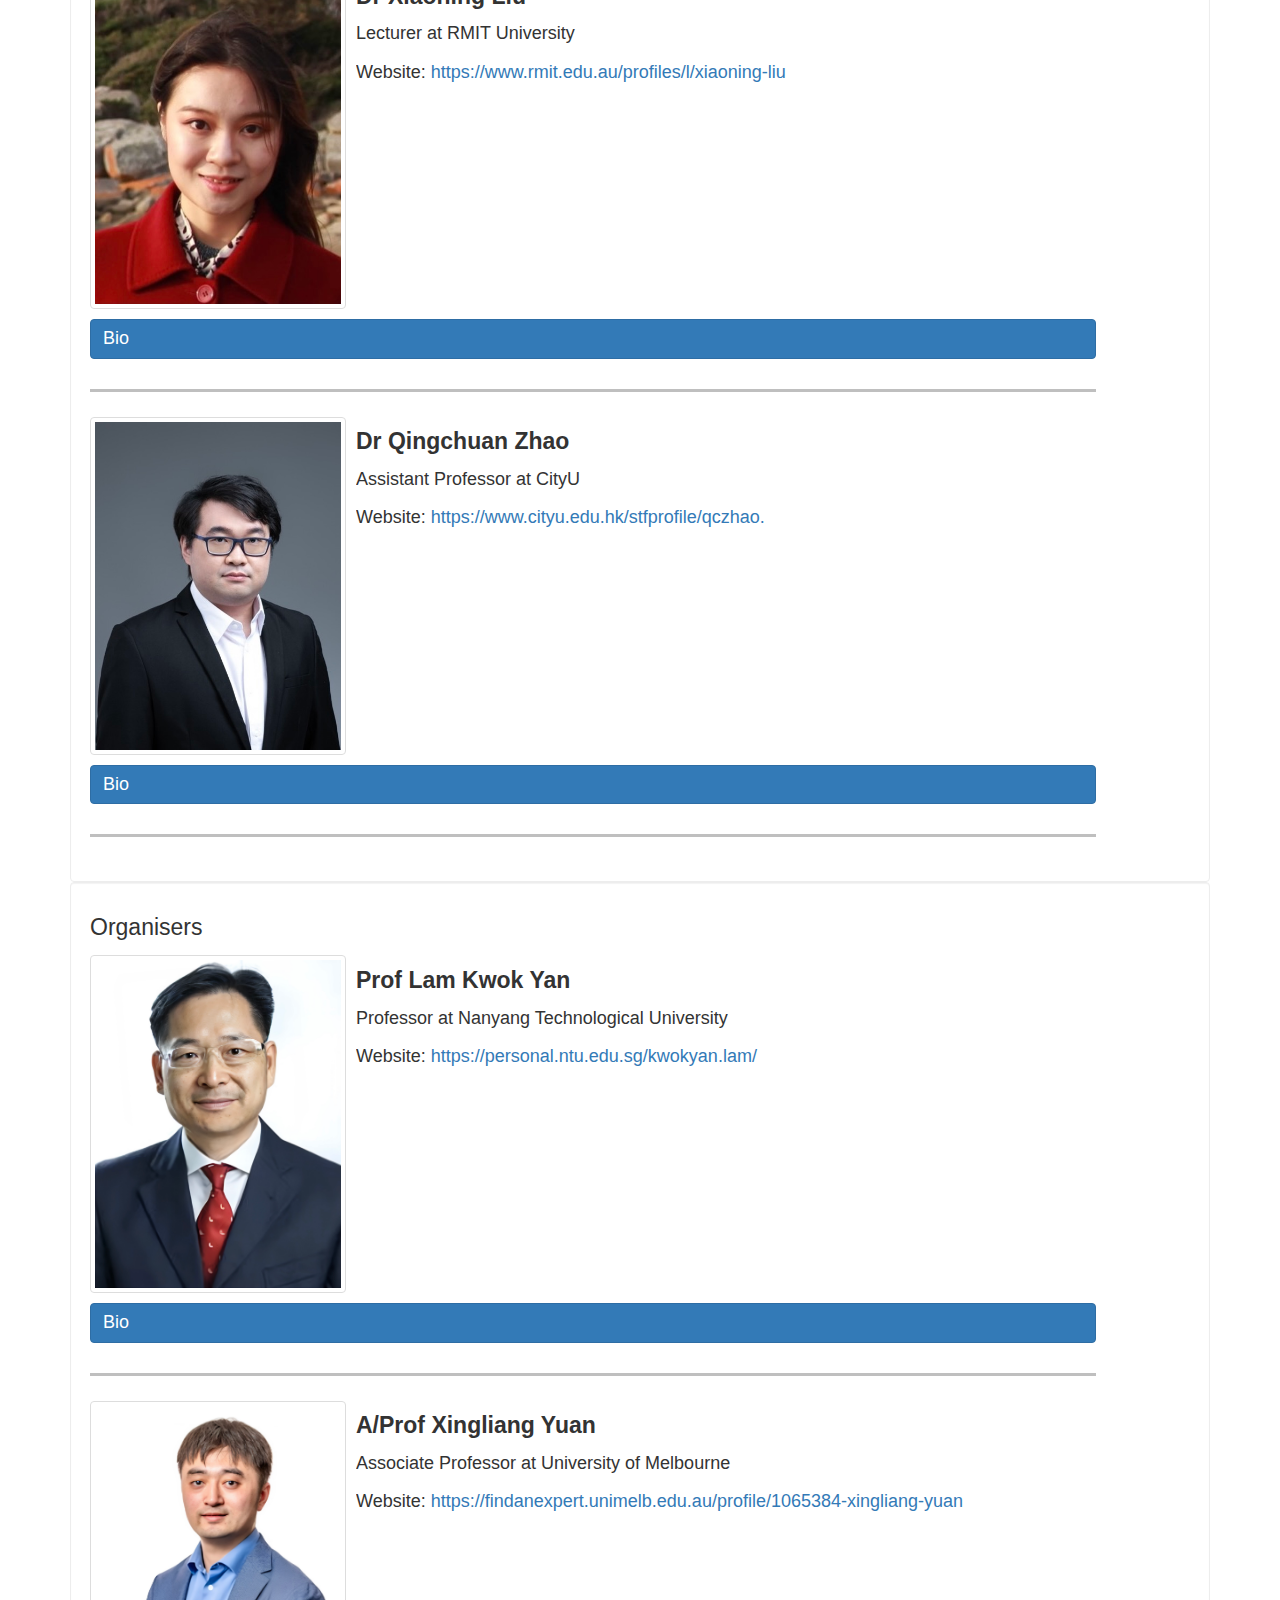
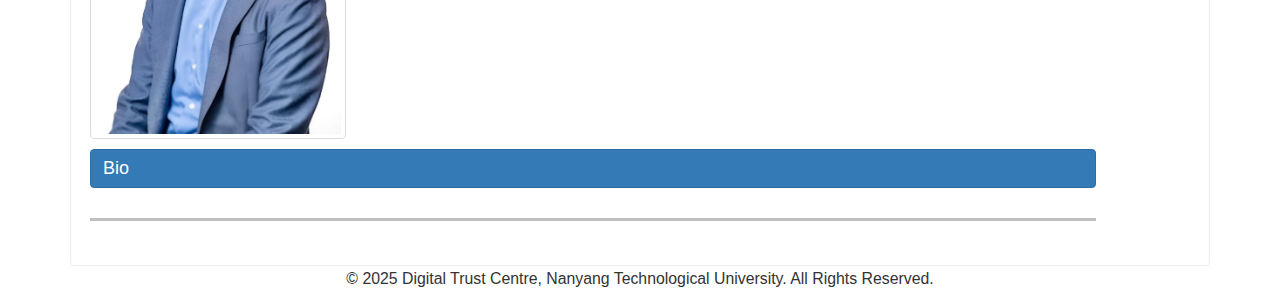
<file: speaker.html>
<!DOCTYPE html>
<html lang="en"><head><meta http-equiv="Content-Type" content="text/html; charset=UTF-8">

    <meta http-equiv="X-UA-Compatible" content="IE=edge">
    <meta name="viewport" content="width=device-width, initial-scale=1">
    <meta name="keywords" content="digital trust, DTC, NTU, UoM">

    <title>Symposium on Digital Trust</title>

    <!-- Bootstrap CSS -->
    <!--         <link rel="stylesheet" href="./misc/bootstrap.min.css">-->
    <link href="https://cdn.jsdelivr.net/npm/bootstrap@5.3.3/dist/css/bootstrap.min.css" rel="stylesheet" integrity="sha384-QWTKZyjpPEjISv5WaRU9OFeRpok6YctnYmDr5pNlyT2bRjXh0JMhjY6hW+ALEwIH" crossorigin="anonymous">

    <!-- Optional theme -->
    <link rel="stylesheet" type="text/css" href="./misc/bootstrap-theme.min.css">
    <!--    <link rel="stylesheet" href="https://cdn.jsdelivr.net/npm/bootstrap@3.3.7/dist/css/bootstrap-theme.min.css" integrity="sha384-rHyoN1iRsVXV4nD0JutlnGaslCJuC7uwjduW9SVrLvRYooPp2bWYgmgJQIXwl/Sp" crossorigin="anonymous">-->

    <link rel="stylesheet" type="text/css" href="./misc/style.css">

    <!-- Link Swiper's CSS -->
    <link rel="stylesheet" href="https://cdn.jsdelivr.net/npm/swiper@11/swiper-bundle.min.css" />

    <!-- HTML5 Shim and Respond.js IE8 support of HTML5 elements and media queries -->
    <!-- WARNING: Respond.js doesn't work if you view the page via file:// -->
    <!--[if lt IE 9]>-->
    <!-- <script src="https://oss.maxcdn.com/libs/html5shiv/3.7.2/html5shiv.min.js"></script>-->
    <!--<script src="https://oss.maxcdn.com/libs/respond.js/1.4.2/respond.min.js"></script> -->
    <!--<![endif]-->
</head>

<body>
<main>
    <div class="navbar navbar-default" id="page-top">
        <div class="container-fluid">
            <div class="navbar-header">

            </div>
            <h3 class="navbar-text" id="slogan">
                The Second Symposium on Digital Trust
                <a href="https://www.ntu.edu.sg/dtc"><span class="badge"  style="white-space:normal">
                    Digital Trust Centre, Nanyang Technological University, Feb. 20-21 2025
                </span></a>
            </h3>

        </div>
    </div>

    <!-- Slide Section -->
    <!-- Swiper -->
    <div class="swiper mySwiper">
        <div class="swiper-wrapper">
            <div class="swiper-slide"><img class="img-responsive" style="width: 100%;" src="./misc/1.jpg" alt="First slide"></div>
            <div class="swiper-slide"><img class="img-responsive" style="width: 100%;" src="./misc/2.jpg" alt="Second slide"></div>
            <div class="swiper-slide"><img class="img-responsive" style="width: 100%;" src="./misc/3.jpg" alt="Third slide"></div>
            <div class="swiper-slide"><img class="img-responsive" style="width: 100%;" src="./misc/4.jpg" alt="Fourth slide"></div>
            <div class="swiper-slide"><img class="img-responsive" style="width: 100%;" src="./misc/5.jpg" alt="Fifth slide"></div>
            <div class="swiper-slide"><img class="img-responsive" style="width: 100%;" src="./misc/6.jpg" alt="Sixth slide"></div>
        </div>
        <div class="swiper-button-next"></div>
        <div class="swiper-button-prev"></div>
        <div class="swiper-pagination"></div>
    </div>
    <!--    <div id="slide" class="slide-section">-->
    <!--        <div id="singaporeslide" class="carousel slide" data-ride="carousel">-->
    <!--            &lt;!&ndash; Indicators &ndash;&gt;-->
    <!--            <ol class="carousel-indicators">-->
    <!--                <li data-bs-parent="#singaporeslide" data-slide-to="0" class="active"></li>-->
    <!--                <li data-bs-parent="#singaporeslide" data-slide-to="1"></li>-->
    <!--                <li data-bs-parent="#singaporeslide" data-slide-to="2"></li>-->
    <!--                <li data-bs-parent="#singaporeslide" data-slide-to="3"></li>-->
    <!--                <li data-bs-parent="#singaporeslide" data-slide-to="4"></li>-->
    <!--            </ol>-->
    <!--            <div class="carousel-inner" role="listbox">-->
    <!--                <div class="item active">-->
    <!--                    <img class="img-responsive" lstyle="width: 100%;" src="./misc/1.jpg" alt="First slide">-->
    <!--                </div>-->
    <!--                <div class="item">-->
    <!--                    <img class="img-responsive" style="width: 100%;" src="./misc/2.jpg" alt="Second slide">-->
    <!--                </div>-->
    <!--                <div class="item">-->
    <!--                    <img class="img-responsive" style="width: 100%;" src="./misc/3.jpg" alt="Third slide">-->
    <!--                </div>-->
    <!--                <div class="item">-->
    <!--                    <img class="img-responsive" style="width: 100%;" src="./misc/4.jpg" alt="Fourth slide">-->
    <!--                </div>-->
    <!--                <div class="item">-->
    <!--                    <img class="img-responsive" style="width: 100%;" src="./misc/5.jpg" alt="Fifth slide">-->
    <!--                </div>-->
    <!--            </div>-->
    <!--            <a class="carousel-control-prev" href="index.html#singaporeslide" role="button" data-slide="prev">-->
    <!--                <span class="carousel-control-prev-icon" aria-hidden="true"></span>-->
    <!--                &lt;!&ndash;         <span class="sr-only">Previous</span> &ndash;&gt;-->
    <!--            </a>-->
    <!--            <a class="carousel-control-next" href="index.html#singaporeslide" role="button" data-slide="next">-->
    <!--                <span class="carousel-control-next-icon" aria-hidden="true"></span>-->
    <!--                &lt;!&ndash;         <span class="sr-only">Next</span> &ndash;&gt;-->
    <!--            </a>-->
    <!--        </div>-->
    <!--    </div>-->


    <!-- navigation bar section -->
    <nav class="navbar navbar-default" role="navigation" id="sammy-navbar">
        <div class="container-fluid">
            <!-- Brand and toggle get grouped for better mobile display -->
            <div class="navbar-header">
                <button type="button" class="navbar-toggle" data-bs-toggle="collapse" data-bs-target="#m-navbar-collapse">
                    <span class="sr-only">Toggle navigation</span>
                    <span class="icon-bar"></span>
                    <span class="icon-bar"></span>
                    <span class="icon-bar"></span>
                </button>
            </div>

            <!-- Collect the nav links, forms, and other content for toggling -->
            <div class="collapse navbar-collapse" id="m-navbar-collapse">
                <ul class="nav navbar-nav">



                    <li>
                        <a href="index.html">
                            Home
                        </a>
                    </li>

                    <li class="nav-item active">
                        <a href="speaker.html">
                            Speakers
                        </a>
                    </li>

                    <li>
                        <a href="program.html">
                            Program
                        </a>
                    </li>
                    <li>
                        <a href="venue.html">
                            Venue
                        </a>
                    </li>

                    <li class="nav-item">
                        <a href="https://digital-trust-symposium.github.io/2024" target="_blank" rel="noopener noreferrer">
                            2024 Symposium
                        </a>
                    </li>

                </ul>
            </div>
            <!-- /.navbar-collapse -->
        </div>
    </nav>

    <!-- content part -->
    <article class="container well">
        <div class="row">
            <section class="col-sm-11">
                <div class="container">
                    <div class="row" style="margin-bottom: 20px;">
                        <h4 align="justify">We have a great program lined up for 2025. Let's welcome the following leading experts on digital trust. </h4>
                    </div>
                    <div class="media-list">

                        <!-- Lam Kwok Yan  -->

                        <div class="media">
                            <a class="pull-left" href="https://personal.ntu.edu.sg/kwokyan.lam/">
                                <img class="media-object img-thumbnail img-responsive m-portrait" src="./misc/lam.jpg" alt="prof">
                            </a>
                            <div class="media-body">
                                <p></p><h4 class="media-heading"><strong>Prof Lam Kwok Yan</strong></h4><p></p>
                                <p>Professor at Nanyang Technological University</p>
                                <p>Website:<a href="https://personal.ntu.edu.sg/kwokyan.lam/"> https://personal.ntu.edu.sg/kwokyan.lam/</a></p>
                            </div>
                        </div>
                        Digital Trust and AI Safety
                        <div id="accordion17">
                            <!--                            Abstract-->
                            <button class="btn btn-primary" style="width: 95%; text-align: left; margin-bottom: 5px; margin-top: 10px;" data-bs-toggle="collapse" data-bs-target="#abs17" aria-expanded="false" aria-controls="abs17">
                                Abstract
                            </button>
                            <div id="abs17" class="collapse" aria-labelledby="abs17" data-bs-parent="#accordion17">
                                <div class="card-body">
                                    <p align="justify" style="width: 95%;"> In an era of digital transformation where artificial intelligence (AI) is revolutionizing industries and people’s daily life, AI Safety is of paramount importance towards a trusted digital economy. This talk will discuss our approach to digital trust, the three pillars of trust technologies and the underlying techniques for addressing key challenges such as data privacy, transparency and accountability. This talk will also discuss the current trend of AI safety and it’s interactions with the issue of Data protection. Through case studies and emerging best practices, this talk will also discuss some of our work on privacy-preserving AI.
                                </div>
                            </div>

                            <!--                            Bio-->
                            <button class="btn btn-primary" style="width: 95%; text-align: left; margin-bottom: 5px; margin-top: 10px;" data-bs-toggle="collapse" data-bs-target="#bio17" aria-expanded="false" aria-controls="bio17">
                                Bio
                            </button>

                            <div id="bio17" class="collapse" aria-labelledby="bio17" data-bs-parent="#accordion17">
                                <div class="card-body">
                                    <p align="justify" style="width: 95%;"> Professor Lam is the Associate Vice President (Strategy and Partnerships) and Professor in the College of Computing and Data Science at the Nanyang Technological University (NTU), Singapore. He is currently also the Executive Director of the Digital Trust Centre Singapore (DTC) and the Singapore AI Safety Institute, Director of the Strategic Centre for Research in Privacy-Preserving Technologies and Systems (SCRiPTS), and Director of NTU’s SPIRIT Smart Nation Research Centre. From August 2020, Professor Lam was also on part-time secondment to the INTERPOL as a Consultant at Cyber and New Technology Innovation. He served as the Director of the Nanyang Technopreneurship Center 2019-2022, and as Program Chair (Secure Community) of the Graduate College at NTU 2017-2019. Professor Lam has been a Professor of the Tsinghua University, PR China (2002-2010) and a faculty member of the National University of Singapore and the University of London since 1990. He was a visiting scientist at the Isaac Newton Institute of the Cambridge University and a visiting professor at the European Institute for Systems Security. In 2018, Professor Lam founded TAU Express Pte Ltd, an NTU start-up which specializes in AI and Data Analytics technologies for Smart Cities applications. TAU is a spin-off of the Intelligent Case Retrieval System project, a collaboration between NTU and the Singapore Supreme Court. In 1997, he founded PrivyLink International Ltd, a spin-off company of the National University of Singapore, specializing in e-security technologies for homeland security and financial systems. In 2012, he co-founded Soda Pte Ltd which won the Most Innovative Start Up Award at the RSA 2015 Conference. In 1998, he received the Singapore Foundation Award from the Japanese Chamber of Commerce and Industry in recognition of his R&D achievement in Information Security in Singapore.  Prof Lam received his B.Sc. (First Class Honours) from the University of London in 1987 and his Ph.D. from the University of Cambridge in 1990. His research interests include Distributed Systems, IoT Security Infrastructure and Cyber-Physical System Security, Distributed Protocols for Blockchain, Biometric Cryptography, Quantum Computing, Homeland Security and Cybersecurity. In 2020, he authored a Technical Report on the “Application of Quantum Computers for Law Enforcement and Security Communications” for a Singapore Government ministry. Professor Lam is the recipient of the 2022 Singapore Cybersecurity Hall of Fame Award.
                                </div>
                            </div>
                        </div>

                        <hr style="width: 95%; height:3px;border-width:0;color:black;background-color:black">
                        
                        <!-- Elisa Bertino  -->

                        <div class="media">
                            <a class="pull-left" href="https://www.cs.purdue.edu/people/faculty/bertino.html">
                                <img class="media-object img-thumbnail img-responsive m-portrait" src="./misc/bertino.jpg" alt="prof">
                            </a>
                            <div class="media-body">
                                <p></p><h4 class="media-heading"><strong>Prof Elisa Bertino</strong></h4><p></p>
                                <p>Professor at Purdue University, USA</p>
                                <p>Website:<a href="https://www.cs.purdue.edu/people/faculty/bertino.html">https://www.cs.purdue.edu/people/faculty/bertino.html</a></p>
                            </div>
                        </div>
                        The Persistent Problem of Data Insecurity
                        <div id="accordion0">
                            <!--                            Abstract-->
                            <button class="btn btn-primary" style="width: 95%; text-align: left; margin-bottom: 5px; margin-top: 10px;" data-bs-toggle="collapse" data-bs-target="#abs0" aria-expanded="false" aria-controls="abs0">
                                Abstract
                            </button>
                            <div id="abs0" class="collapse" aria-labelledby="abs0" data-bs-parent="#accordion0">
                                <div class="card-body">
                                    <p align="justify" style="width: 95%;"> Data is today even more critical than ever as not only supports operational functions of organizations, but it is a gold mine for strategic decisions and predictions, via the use of advanced machine learning techniques. Data is thus today immensely valuable. However, despite more than 40 years of research on data security and privacy, data breaches keep increasing. Malicious actors use sophisticated attack strategies, based on multiple steps and tools, such as infostealers and Trojan, and on detailed intelligence about organizations applications, key individuals, and defenses. Recent attacks show that now attackers target software supply chains so to easily gain access to large numbers of organizations.  It is important to mention that current database technology, e.g. relational database management systems (DBMSs), provides excellent data protection techniques for data stored in databases, including fine-grained content and context-based access control, protections from database administrators, full database encryption, and always-encrypted database, also leveraging hardware and software secure enclaves. And yet, we will see a lot of data breaches. One reason for this situation is that, even if the data is well protected by the DBMS, once the data leaves the database to be handed to applications, which are often not secure, it is not any longer protected. An example of such insecure applications is represented by the ones prone to SQL injection.  One would have expected that applications would today be free of such a long-known vulnerability. However, the number of SQL vulnerabilities accepted as common vulnerabilities and exposures remains high even in recent years. In the talk, after discussing relevant examples of data breaches to show some of the tactics, techniques, and procedures (TTPs) used by malicious actors to steal data, I will discuss the problem of insecure database applications and approaches to enhance their security. Then I will provide my own broader perspective on challenges and approaches to comprehensive data security, including the role of recent artificial intelligence techniques.
                                </div>
                            </div>

                            <!--                            Bio-->
                            <button class="btn btn-primary" style="width: 95%; text-align: left; margin-bottom: 5px; margin-top: 10px;" data-bs-toggle="collapse" data-bs-target="#bio0" aria-expanded="false" aria-controls="bio0">
                                Bio
                            </button>

                            <div id="bio0" class="collapse" aria-labelledby="bio0" data-bs-parent="#accordion0">
                                <div class="card-body">
                                    <p align="justify" style="width: 95%;"> Elisa Bertino is a Samuel Conte Distinguished Professor of Computer Science at Purdue University. Prior to joining Purdue, she was a professor and department head at the Department of Computer Science and Communication of the University of Milan. She has been a visiting researcher at the IBM Research Laboratory in San Jose (now Almaden) and at Rutgers University. She has held visiting professor positions at the Singapore National University and the Singapore Management University.  Her recent research focuses on security and privacy of cellular networks and IoT systems, and on edge analytics for security.  Elisa Bertino is a Fellow member of IEEE, ACM, and AAAS. She received the 2002 IEEE Computer Society Technical Achievement Award for “For outstanding contributions to database systems and database security and advanced data management systems”, the 2005 IEEE Computer Society Tsutomu Kanai Award for “Pioneering and innovative research contributions to secure distributed systems”, the 2019-2020 ACM Athena Lecturer Award, and the 2021 IEEE 2021 Innovation in Societal Infrastructure Award. She is currently serving as ACM vice-president.
                                </div>
                            </div>
                        </div>

                        <hr style="width: 95%; height:3px;border-width:0;color:black;background-color:black">

                        <!-- Moti Yung  -->

                        <div class="media">
                            <a class="pull-left" href="https://research.google/people/moti-yung/">
                                <img class="media-object img-thumbnail img-responsive m-portrait" src="./misc/moti.jpg" alt="prof">
                            </a>
                            <div class="media-body">
                                <p></p><h4 class="media-heading"><strong>Prof Moti Yung</strong></h4><p></p>
                                <p>Professor at Columbia University</p>
                                <p>Website:<a href="https://research.google/people/moti-yung/">https://research.google/people/moti-yung/</a></p>
                            </div>
                        </div>
                        Touching Points of AI and Cryptography
                        <div id="accordion1">
                            <!--                            Abstract-->
                            <button class="btn btn-primary" style="width: 95%; text-align: left; margin-bottom: 5px; margin-top: 10px;" data-bs-toggle="collapse" data-bs-target="#abs1" aria-expanded="false" aria-controls="abs1">
                                Abstract
                            </button>
                            <div id="abs1" class="collapse" aria-labelledby="abs1" data-bs-parent="#accordion1">
                                <div class="card-body">
                                    <p align="justify" style="width: 95%;"> AI is becoming (again) a central theme in computing and obviously there are also security and privacy issues in AI deployment (like any other new computing technology). The nature of AI is that it moves fast and changes the computing landscape in major ways, and industry is committed to using it in the future. Certainly AI is in a need of having security to assure its success and have cryptography be part of it. Further, besides technological deployment, AI possesses some fundamental modeling questions and its understanding, at times, is a challenge as well.
                                    <p align="justify" style="width: 95%;"> In this survey talk I will cover some points where AI and Cryptography touch, in practice and in theoretical works, and I will cover some issues on how the areas influence each other, and what are the issues where they can help or hurt each other.
                                </div>
                            </div>

                            <!--                            Bio-->
                            <button class="btn btn-primary" style="width: 95%; text-align: left; margin-bottom: 5px; margin-top: 10px;" data-bs-toggle="collapse" data-bs-target="#bio1" aria-expanded="false" aria-controls="bio1">
                                Bio
                            </button>

                            <div id="bio1" class="collapse" aria-labelledby="bio1" data-bs-parent="#accordion1">
                                <div class="card-body">
                                    <p align="justify" style="width: 95%;"> Dr. Moti Yung is a Distinguished Research Scientist with Google and an adjunct senior research faculty at Columbia University. He got his PhD from Columbia University in 1988. Previously, he was with IBM Research, Certco, RSA Laboratories, and Snap. Yung is a fellow of the IEEE, the ACM, the International Association for Cryptologic Research (IACR), and the European Association for Theoretical Computer Science (EATCS). Among his awards is the  IEEE-CS W. Wallace McDowell Award and the IEEE-CS Computer Pioneer Award, the ACM SIGSAC outstanding innovation award, as well as a number of test-of-time awards and industry awards. Yung is a member of the American Academy of Arts and Sciences.
                                </div>
                            </div>
                        </div>

                        <hr style="width: 95%; height:3px;border-width:0;color:black;background-color:black">

                        <!-- Prof Surya Nepal  -->

                        <div class="media">
                            <a class="pull-left" href="https://people.csiro.au/N/S/Surya-Nepa">
                                <img class="media-object img-thumbnail img-responsive m-portrait" src="./misc/nepal.jpg" alt="prof">
                            </a>
                            <div class="media-body">
                                <p></p><h4 class="media-heading"><strong>Prof Surya Nepal</strong></h4><p></p>
                                <p>Senior Principal Research Scientist at CSIRO’s Data61</p>
                                <p>Website:<a href="https://people.csiro.au/N/S/Surya-Nepal"> https://people.csiro.au/N/S/Surya-Nepal</a></p>
                            </div>
                        </div>
                        Building Trust in AI: A Journey from True Trustworthiness to Perceived
                        <div id="accordion3">
                            <!--                            Abstract-->
                            <button class="btn btn-primary" style="width: 95%; text-align: left; margin-bottom: 5px; margin-top: 10px;" data-bs-toggle="collapse" data-bs-target="#abs3" aria-expanded="false" aria-controls="abs3">
                                Abstract
                            </button>
                            <div id="abs3" class="collapse" aria-labelledby="abs3" data-bs-parent="#accordion3">
                                <div class="card-body">
                                    <p align="justify" style="width: 95%;"> We are currently experiencing a significant and widespread digital transformation across all sectors of our economy. This transformation is driven by the rapid emergence and adoption of critical technologies, particularly Artificial Intelligence (AI) and Machine Learning (ML). Research has shown that AI and ML systems can be vulnerable to various attacks, which raises significant concerns when these systems are used in critical services and infrastructures, posing threats to the national economy.
                                    <p align="justify" style="width: 95%;"> It is essential to develop AI and ML systems that can be trusted. Trustworthiness has two dimensions: true trustworthiness, which reflects a system's reliability, and perceived trustworthiness, which indicates how reliable a system appears to users. This presentation will explore the journey from true to perceived trustworthiness of AI and ML systems, highlighting the research challenges and initiatives undertaken at CSIRO’s Data61.
                                </div>
                            </div>

                            <!--                            Bio-->
                            <button class="btn btn-primary" style="width: 95%; text-align: left; margin-bottom: 5px; margin-top: 10px;" data-bs-toggle="collapse" data-bs-target="#bio3" aria-expanded="false" aria-controls="bio3">
                                Bio
                            </button>

                            <div id="bio3" class="collapse" aria-labelledby="bio3" data-bs-parent="#accordion3">
                                <div class="card-body">
                                    <p align="justify" style="width: 95%;"> Dr Surya Nepal is a senior principal research scientist at CSIRO’s Data61. He has been with CSIRO since 2000 and currently leads the cybersecurity and quantum systems research group comprising over 100 staff and PhD students. His primary area of research focuses on developing and implementing technologies in distributed systems, with a specific emphasis on security, privacy, and trust. Dr. Nepal has over 250 peer-reviewed publications to his credit. He currently serves as the interim editor-in-chief of IEEE Transactions on Service Computing and is a member of the ACM Transactions on Internet Technology editorial board. Additionally, Dr. Nepal is a conjoint professor at UNSW. He is a Fellow of IEEE.
                                </div>
                            </div>
                        </div>

                        <hr style="width: 95%; height:3px;border-width:0;color:black;background-color:black">

                        <!-- Carsten Maple -->
                        <div class="media">
                            <a class="pull-left" href="https://warwick.ac.uk/fac/sci/wmg/about/our-people/profile?wmgid=1102">
                                <img class="media-object img-thumbnail img-responsive m-portrait" src="./misc/carsten.jpg" alt="prof">
                            </a>
                            <div class="media-body">
                                <p></p><h4 class="media-heading"><strong>Prof Carsten Maple</strong></h4><p></p>
                                <p>Professor at University of Warwick</p>

                                <p>Website: <a href="https://warwick.ac.uk/fac/sci/wmg/about/our-people/profile?wmgid=1102">https://warwick.ac.uk/fac/sci/wmg/about/our-people/profile?wmgid=1102</a></p>
                            </div>
                        </div>
                        Building and Assessing Trustworthy Digital Systems
                        <div id="accordion13">
                            <!--                            Abstract-->
                            <button class="btn btn-primary" style="width: 95%; text-align: left; margin-bottom: 5px; margin-top: 10px;" data-bs-toggle="collapse" data-bs-target="#abs13" aria-expanded="false" aria-controls="abs13">
                                Abstract
                            </button>
                            <div id="abs13" class="collapse" aria-labelledby="abs13" data-bs-parent="#accordion13">
                                <div class="card-body">
                                    <p align="justify" style="width: 95%;"> Digital systems are integral to every part of modern life, supporting our work, travel, entertainment and interaction with government and industry. These systems are woven tightly into national critical infrastructure and so building and assuring the trustworthiness of these systems is vital. In this talk we will explore the concept of trustworthiness and present some of the latest developments in developing and assuring trustworthiness in digital systems from projects at the University of Warwick and the Alan Turing Institute.
                                </div>
                            </div>

                            <!--                            Bio-->
                            <button class="btn btn-primary" style="width: 95%; text-align: left; margin-bottom: 5px; margin-top: 10px;" data-bs-toggle="collapse" data-bs-target="#bio13" aria-expanded="false" aria-controls="bio13">
                                Bio
                            </button>

                            <div id="bio13" class="collapse" aria-labelledby="bio13" data-bs-parent="#accordion13">
                                <div class="card-body">
                                    <p align="justify" style="width: 95%;"> Professor Carsten Maple is the Director of the NCSC-EPSRC Academic Centre of Excellence in Cyber Security Research and Professor of Cyber Systems Engineering at the University of Warwick. He is also Director for Research Innovation at EDGE-AI, the National Edge Artificial Intelligence Hub, a co-investigator of the PETRAS National Centre of Excellence for IoT Systems Cybersecurity, and is a Fellow and Professor of the Alan Turing Institute, where he is a principal investigator on a $9 million project developing trustworthy digital infrastructure.  Carsten is co-investigator on the Framework for Responsible AI in Finance project, leading on Security and Privacy. He has an international research reputation, having published over 450 peer-reviewed papers. His research has attracted millions of pounds in funding and has been widely reported through the media. He has given evidence to government committees on issues of anonymity and child safety online. Additionally he has advised the boards of public and multibillion pound private sector organisations and is a member of two Royal Society working groups, including the working group on Privacy Enhancing Technologies.
                                </div>
                            </div>
                        </div>

                        <hr style="width: 95%; height:3px;border-width:0;color:black;background-color:black">

                        <!-- Shaanan Cohney -->
                        <div class="media">
                            <a class="pull-left" href="https://findanexpert.unimelb.edu.au/profile/640004-shaanan-cohney">
                                <img class="media-object img-thumbnail img-responsive m-portrait" src="./misc/shaanan.jpg" alt="dr">
                            </a>
                            <div class="media-body">
                                <p></p><h4 class="media-heading"><strong>Dr Shaanan Cohney</strong></h4><p></p>
                                <p>Senior Lecturer at University of Melbourne</p>

                                <p>Website: <a href="https://findanexpert.unimelb.edu.au/profile/640004-shaanan-cohney">https://findanexpert.unimelb.edu.au/profile/640004-shaanan-cohney</a></p>
                            </div>
                        </div>
                        Building Trust: Redefining Security Research for Societal Impact
                        <div id="accordion12">
                            <!--                            Abstract-->
                            <button class="btn btn-primary" style="width: 95%; text-align: left; margin-bottom: 5px; margin-top: 10px;" data-bs-toggle="collapse" data-bs-target="#abs12" aria-expanded="false" aria-controls="abs12">
                                Abstract
                            </button>
                            <div id="abs12" class="collapse" aria-labelledby="abs12" data-bs-parent="#accordion12"> 
                                <div class="card-body">
                                    <p align="justify" style="width: 95%;"> Like many research communities, security researchers often focus inward, aiming to advance the state of the art in technology. However, the academic field has experienced a recent surge toward helping a broader swath of society. In this talk, I’ll present some early results on trends in the community along with some early findings about how we can improve on building security research look like if that can shape public policy and help society at large.
                                </div>
                            </div>

                            <!--                            Bio-->
                            <button class="btn btn-primary" style="width: 95%; text-align: left; margin-bottom: 5px; margin-top: 10px;" data-bs-toggle="collapse" data-bs-target="#bio12" aria-expanded="false" aria-controls="bio12">
                                Bio
                            </button>

                            <div id="bio12" class="collapse" aria-labelledby="bio12" data-bs-parent="#accordion12">
                                <div class="card-body">
                                    <p align="justify" style="width: 95%;"> Dr. Shaanan Cohney is a Senior Lecturer and Deputy Head of School (Academic) at the University of Melbourne’s School of Computing and Information Systems, where his works at the nexus of computer systems, cryptography, and law. His accolades include Best Paper Awards at ACM CCS and ACM/IEEE ICSE, along with teaching awards including the CORE Award for Teaching (Early Career), the Edward Brown Award, and the Kelvin Medal. More can be found at https://cohney.info
                                </div>
                            </div>
                        </div>

                        <hr style="width: 95%; height:3px;border-width:0;color:black;background-color:black">

                        <!-- Qingchuan Zhao -->
                        <div class="media">
                            <a class="pull-left" href="https://www.cityu.edu.hk/stfprofile/qczhao.htm#:~:text=Qingchuan%20Zhao%20is%20an%20Assistant,of%20Hong%20Kong%20(CityU).">
                                <img class="media-object img-thumbnail img-responsive m-portrait" src="./misc/qingchuan.jpg" alt="dr">
                            </a>
                            <div class="media-body">
                                <p></p><h4 class="media-heading"><strong>Dr Qingchuan Zhao</strong></h4><p></p>
                                <p>Assistant Professor at CityU</p>

                                <p>Website: <a href="https://www.cityu.edu.hk/stfprofile/qczhao.htm#:~:text=Qingchuan%20Zhao%20is%20an%20Assistant,of%20Hong%20Kong%20(CityU).">https://www.cityu.edu.hk/stfprofile/qczhao.</a></p>
                            </div>
                        </div>
                        Exploring Non-Intrusive Side Channels to Uncover Hidden Data Leakages from Mobile and IoT Devices.
                        <div id="accordion7">
                            <!--                            Abstract-->
                            <button class="btn btn-primary" style="width: 95%; text-align: left; margin-bottom: 5px; margin-top: 10px;" data-bs-toggle="collapse" data-bs-target="#abs7" aria-expanded="false" aria-controls="abs7">
                                Abstract
                            </button>
                            <div id="abs7" class="collapse" aria-labelledby="abs7" data-bs-parent="#accordion7">
                                <div class="card-body">
                                    <p align="justify" style="width: 95%;"> Over the past decade, mobile and IoT devices have undergone rapid development, introducing innovative technologies that enhance daily life convenience. However, these emerging technologies also present novel attack surfaces, leading to covert data leakage. In this talk, I will discuss my team’s recent work on exploring non-intrusive side channels to uncover and understand hidden data leakage from these attack surfaces of mobile and IoT devices. Specifically, we will demonstrate the ability to infer user activities through wireless and power side channels and reconstruct user fingerprints from in-display fingerprint sensors in smartphones via the electromagnetic (EM) side channel without compromising either the hardware or software of the smartphones. Additionally, I will briefly outline potential mitigation strategies.
                                </div>
                            </div>

                            <!--                            Bio-->
                            <button class="btn btn-primary" style="width: 95%; text-align: left; margin-bottom: 5px; margin-top: 10px;" data-bs-toggle="collapse" data-bs-target="#bio7" aria-expanded="false" aria-controls="bio7">
                                Bio
                            </button>

                            <div id="bio7" class="collapse" aria-labelledby="bio7" data-bs-parent="#accordion7">
                                <div class="card-body">
                                    <p align="justify" style="width: 95%;"> Dr. Qingchuan Zhao is an assistant professor in the Department of Computer Science at the City University of Hong Kong. Prior to joining the department in 2021, he completed his Ph.D. at Ohio State University in the same year. His research focuses on the security and privacy practices in the Android appified ecosystem.  He employs both static and dynamic data flow analysis on mobile apps and delves into hardware side channels to uncover a variety of vulnerabilities, including privacy leakage, privilege escalation, and vulnerable access controls. His work has been granted bug bounties from industry-leading companies and has garnered significant media attention.
                                </div>
                            </div>
                        </div>

                        <hr style="width: 95%; height:3px;border-width:0;color:black;background-color:black">

                        <!--A/Prof Guangdong Bai-->
                        <div class="media">
                            <a class="pull-left" href="https://about.uq.edu.au/experts/24584">
                                <img class="media-object img-thumbnail img-responsive m-portrait" src="./misc/guangdong.jpg" alt="a/prof">
                            </a>
                            <div class="media-body">
                                <p></p><h4 class="media-heading"><strong>A/Prof Guangdong Bai</strong></h4><p></p>
                                <p>Associate Professor at The University of Queensland</p>

                                <p>Website: <a href="https://about.uq.edu.au/experts/24584">https://about.uq.edu.au/experts/24584/</a></p>
                            </div>
                        </div>
                        Safeguarding Privacy, Robustness and Intellectual Property of Machine Learning
                        <div id="accordion4">
                            <!--                            Abstract-->
                            <button class="btn btn-primary" style="width: 95%; text-align: left; margin-bottom: 5px; margin-top: 10px;" data-bs-toggle="collapse" data-bs-target="#abs4" aria-expanded="false" aria-controls="abs4">
                                Abstract
                            </button>
                            <div id="abs4" class="collapse" aria-labelledby="abs4" data-bs-parent="#accordion4">
                                <div class="card-body">
                                    <p align="justify" style="width: 95%;"> The growing complexity of deep neural network models in modern application domains (e.g., vision and language) necessitates a complex training process that involves extensive data, sophisticated design, and substantial computation. These inherently encapsulate the intellectual property (IP) of data and model owners, highlighting the urgent need to protect privacy, ensure model robustness, and safeguard proprietary rights of model owners during development, deployment, and post-deployment stages. In this talk, we will present our recent research surrounding holistic strategies for privacy preservation, model robustness verification, and model usage control, addressing challenges across the entire model lifecycle. Our approaches aim to advance responsible AI practice by ensuring secure and ethical utilization of AI systems.
                                </div>
                            </div>

                            <!--                            Bio-->
                            <button class="btn btn-primary" style="width: 95%; text-align: left; margin-bottom: 5px; margin-top: 10px;" data-bs-toggle="collapse" data-bs-target="#bio4" aria-expanded="false" aria-controls="bio4">
                                Bio
                            </button>

                            <div id="bio4" class="collapse" aria-labelledby="bio4" data-bs-parent="#accordion4">
                                <div class="card-body">
                                    <p align="justify" style="width: 95%;"> Guangdong Bai is an Associate Professor in the School of Electrical Engineering and Computer Science at the University of Queensland, Australia. His research spans responsible machine learning, security, and privacy. He is an Associate Editor of IEEE Transactions on Dependable and Secure Computing.
                                </div>
                            </div>
                        </div>

                        <hr style="width: 95%; height:3px;border-width:0;color:black;background-color:black">

                        <!-- N. Asokan  -->

                        <div class="media">
                            <a class="pull-left" href="https://cs.uwaterloo.ca/about/people/nasokan">
                                <img class="media-object img-thumbnail img-responsive m-portrait" src="./misc/asokan.jpg" alt="prof">
                            </a>
                            <div class="media-body">
                                <p></p><h4 class="media-heading"><strong>Prof N. Asokan</strong></h4><p></p>
                                <p>Professor at University of Waterloo</p>
                                <p>Website:<a href="https://cs.uwaterloo.ca/about/people/nasokan"> https://cs.uwaterloo.ca/about/people/nasokan</a></p>
                            </div>
                        </div>
                        Meta concerns in ML security/privacy
                        <div id="accordion2">
                            <!--                            Abstract-->
                            <button class="btn btn-primary" style="width: 95%; text-align: left; margin-bottom: 5px; margin-top: 10px;" data-bs-toggle="collapse" data-bs-target="#abs2" aria-expanded="false" aria-controls="abs2">
                                Abstract
                            </button>
                            <div id="abs2" class="collapse" aria-labelledby="abs2" data-bs-parent="#accordion2">
                                <div class="card-body">
                                    <p align="justify" style="width: 95%;"> The success of deep learning in many application domains has been nothing short of dramatic. This has brought the spotlight onto security and privacy concerns with machine learning (ML), generating tremendous interest among researchers. In this talk, I will discuss two meta issues ML security and privacy that merits greater attention from the research community. The first is the question of whether we are using the right adversary models. As a case study, I will use model ownership resolution (MOR) schemes that are intended to deter "model theft." The second is the issue of conflicts that arise when protection mechanisms for multiple different threats need to be applied simultaneously to a given ML model.
                                </div>
                            </div>

                            <!--                            Bio-->
                            <button class="btn btn-primary" style="width: 95%; text-align: left; margin-bottom: 5px; margin-top: 10px;" data-bs-toggle="collapse" data-bs-target="#bio2" aria-expanded="false" aria-controls="bio2">
                                Bio
                            </button>

                            <div id="bio2" class="collapse" aria-labelledby="bio2" data-bs-parent="#accordion2">
                                <div class="card-body">
                                    <p align="justify" style="width: 95%;"> N. Asokan is a professor of computer science and a David R. Cheriton Chair at the University of Waterloo where he also serves as the executive directory of the Cybersecurity and Privacy Institute (https://cpi.uwaterloo.ca). His research focuses on systems security. Asokan is a Fellow of the ACM, the IEEE, and the Royal Society of Canada. More information about his work is on his website at https://asokan.org/asokan/ or via Bluesky and X/Twitter @nasokan
                                </div>
                            </div>
                        </div>

                        <hr style="width: 95%; height:3px;border-width:0;color:black;background-color:black">

                        <!-- Cong Wang  -->

                        <div class="media">
                            <a class="pull-left" href="https://www.cs.cityu.edu.hk/~congwang/">
                                <img class="media-object img-thumbnail img-responsive m-portrait" src="./misc/cong.jpg" alt="prof">
                            </a>
                            <div class="media-body">
                                <p></p><h4 class="media-heading"><strong>Prof Cong Wang</strong></h4><p></p>
                                <p>Professor at City University of Hong Kong</p>
                                <p>Website:<a href="https://www.cs.cityu.edu.hk/~congwang/">https://www.cs.cityu.edu.hk/~congwang/</a></p>
                            </div>
                        </div>
                        Encrypted Databases: Retrospective and Way Forward
                        <div id="accordion14">
                            <!--                            Abstract-->
                            <button class="btn btn-primary" style="width: 95%; text-align: left; margin-bottom: 5px; margin-top: 10px;" data-bs-toggle="collapse" data-bs-target="#abs14" aria-expanded="false" aria-controls="abs14">
                                Abstract
                            </button>
                            <div id="abs14" class="collapse" aria-labelledby="abs0" data-bs-parent="#accordion14">
                                <div class="card-body">
                                    <p align="justify" style="width: 95%;"> The necessity of safeguarding important and sensitive data has been globally recognized, and there is an urgent call to keep sensitive data always encrypted to protect the data at rest, in transit, and in use. Satisfying the demand is not easy, especially in the context of modern databases. The difficulty lies in how to perform the database query processing over encrypted data while meeting the requirements of security, performance, and complex query functions. In this talk, we will take a retrospective view on encrypted database research. The area has received tremendous advancements over the past decade, with proposals based on cryptographic designs and hardware enclaves. We will overview these latest advancements and the potential challenges, e.g., leakage-abuse attacks, and discuss the possible roadmap ahead towards practically more secure, efficient and functional encrypted databases.
                                </div>
                            </div>

                            <!--                            Bio-->
                            <button class="btn btn-primary" style="width: 95%; text-align: left; margin-bottom: 5px; margin-top: 10px;" data-bs-toggle="collapse" data-bs-target="#bio14" aria-expanded="false" aria-controls="bio14">
                                Bio
                            </button>

                            <div id="bio14" class="collapse" aria-labelledby="bio14" data-bs-parent="#accordion14">
                                <div class="card-body">
                                    <p align="justify" style="width: 95%;"> Cong Wang is a Professor and Head of the Department of Computer Science at the College of Computing, City University of Hong Kong. His research encompasses data security and privacy, AI systems and security, and blockchain with decentralized applications. He has made prolific contributions to these fields, witnessed by 30,000+ citations on Google Scholar and multiple best paper awards, including the 2020 IEEE INFOCOM Test of Time Paper Award. He is an IEEE Fellow, an HK RGC Research Fellow, and a Founding Member of the Young Academy of Sciences of Hong Kong. He has served as the Editor-in-Chief for the IEEE Transactions on Dependable and Secure Computing, a premier security journal within the IEEE Computer Society. Additionally, he is a senior scientist at The Laboratory for AI-Powered Financial Technologies Limited (AIFT) and has been appointed by the Hong Kong Monetary Authority as a member of the Central Bank Digital Currency (CBDC) Expert Group.
                                </div>
                            </div>
                        </div>

                        <hr style="width: 95%; height:3px;border-width:0;color:black;background-color:black">

                        <!-- Lisa Kohl -->
                        <div class="media">
                            <a class="pull-left" href="https://www.cwi.nl/en/people/lisa-kohl/">
                                <img class="media-object img-thumbnail img-responsive m-portrait" src="./misc/lisa.jpg" alt="researcher">
                            </a>
                            <div class="media-body">
                                <p></p><h4 class="media-heading"><strong>Dr Lisa Kohl</strong></h4><p></p>
                                <p>Research Scientist at CWI Amsterdam</p>

                                <p>Website: <a href="https://www.cwi.nl/en/people/lisa-kohl/">https://www.cwi.nl/en/people/lisa-kohl/</a></p>
                            </div>
                        </div>
                        Pseudorandom Correlation Generators: Secure Computation with Silent Preprocessing
                        <div id="accordion6">
                            <!--                            Abstract-->
                            <button class="btn btn-primary" style="width: 95%; text-align: left; margin-bottom: 5px; margin-top: 10px;" data-bs-toggle="collapse" data-bs-target="#abs6" aria-expanded="false" aria-controls="abs6">
                                Abstract
                            </button>
                            <div id="abs6" class="collapse" aria-labelledby="abs6" data-bs-parent="#accordion6">
                                <div class="card-body">
                                    <p align="justify" style="width: 95%;"> Protocols for secure multi-party computation (MPC), dating back to the 1980s, allow multiple parties to jointly evaluate any efficiently computable function on their private inputs without revealing anything beyond the function's output. However, generic MPC protocols often incur significant computational and communication overhead, making them impractical for real-world use. To address this challenge, pseudorandom correlation generators (PCGs) enable MPC with silent preprocessing, where a communication-efficient, input-independent preprocessing phase is followed by a lightweight online phase. In this talk, I will introduce PCGs, discuss their applications, and provide an overview of recent advancements in the field.
                                </div>
                            </div>

                            <!--                            Bio-->
                            <button class="btn btn-primary" style="width: 95%; text-align: left; margin-bottom: 5px; margin-top: 10px;" data-bs-toggle="collapse" data-bs-target="#bio6" aria-expanded="false" aria-controls="bio6">
                                Bio
                            </button>

                            <div id="bio6" class="collapse" aria-labelledby="bio6" data-bs-parent="#accordion6">
                                <div class="card-body">
                                    <p align="justify" style="width: 95%;"> Lisa Kohl is a tenured researcher in the CWI Cryptology group, Amsterdam. A special focus of her work lies in exploring new directions in secure computation with the goal of developing practical post-quantum secure protocols. Before coming to CWI, she worked as a postdoctoral researcher with Yuval Ishai at Technion. In 2019, she completed her PhD at Karlsruhe Institute of Technology under the supervision of Dennis Hofheinz. During her PhD, she spent eight months in the FACT center at Reichman University (IDC Herzliya) for a research visit with Elette Boyle.
                                </div>
                            </div>
                        </div>

                        <hr style="width: 95%; height:3px;border-width:0;color:black;background-color:black">
                        
                        <!--Joseph Liu-->
                        <div class="media">
                            <a class="pull-left" href="https://research.monash.edu/en/persons/joseph-liu">
                                <img class="media-object img-thumbnail img-responsive m-portrait" src="./misc/joseph.jpg" alt="prof">
                            </a>
                            <div class="media-body">
                                <p></p><h4 class="media-heading"><strong>Prof Joseph Liu</strong></h4><p></p>
                                <p>Professor at Monash University</p>

                                <p>Website: <a href="https://research.monash.edu/en/persons/joseph-liu">https://research.monash.edu/en/persons/joseph-liu</a></p>
                            </div>
                        </div>
                        Blockchain for Trust and Transparency: Transforming Agriculture and Education
                        <div id="accordion5">
                            <!--                            Abstract-->
                            <button class="btn btn-primary" style="width: 95%; text-align: left; margin-bottom: 5px; margin-top: 10px;" data-bs-toggle="collapse" data-bs-target="#abs5" aria-expanded="false" aria-controls="abs5">
                                Abstract
                            </button>
                            <div id="abs5" class="collapse" aria-labelledby="abs5" data-bs-parent="#accordion5">
                                <div class="card-body">
                                    <p align="justify" style="width: 95%;"> Blockchain technology is redefining the foundations of trust and transparency across diverse sectors, including agriculture and education. In this talk, I will explore how blockchain solutions are addressing critical challenges in these fields, fostering integrity, efficiency, and accountability. Drawing from key Australian Government initiatives, this talk will delve into three transformative projects: (1) Agriculture Supply Chain: Leveraging blockchain to enhance traceability and authenticity in agricultural supply chains, ensuring product integrity from farm to table. (2) Greenhouse Gas Monitoring: Employing blockchain to track and verify agricultural greenhouse gas emissions, supporting sustainability and compliance with environmental standards.(3) Education Credentials: Implementing blockchain to authenticate academic records and prevent credential fraud, safeguarding the value of education and empowering institutions globally.
                                    <p align="justify" style="width: 95%;"> By sharing insights from real-world deployments, this talk aims to inspire further innovation and collaboration, showcasing blockchain’s pivotal role in shaping trustworthy digital ecosystems for the future.
                                </div>
                            </div>

                            <!--                            Bio-->
                            <button class="btn btn-primary" style="width: 95%; text-align: left; margin-bottom: 5px; margin-top: 10px;" data-bs-toggle="collapse" data-bs-target="#bio5" aria-expanded="false" aria-controls="bio5">
                                Bio
                            </button>

                            <div id="bio5" class="collapse" aria-labelledby="bio5" data-bs-parent="#accordion5">
                                <div class="card-body">
                                    <p align="justify" style="width: 95%;"> Joseph Liu is a Full Professor in the Faculty of Information Technology, Monash University in Melbourne, Australia. He got his PhD from the Chinese University of Hong Kong in 2004. His research areas include cybersecurity, blockchain and applied cryptography. He has received more than 15000 citations and his H-index is 70, with more than 200 publications in top venues such as CRYPTO, ACM CCS, IEEE S&P, NDSS. He has received more than US$10M funding, and he is currently the Director of the Monash Blockchain Technology Centre. He has been given the prestigious ICT Researcher of the Year 2018 Award by the Australian Computer Society (ACS), and has won the IEEE Technical Achievement Award in 2021 given by the Technology and Engineering Management Society for his achievement in the blockchain and cybersecurity domain. He has several patents and international standards from his research contributions to be adopted by the industry.
                                </div>
                            </div>
                        </div>

                        <hr style="width: 95%; height:3px;border-width:0;color:black;background-color:black">

<!--                        &lt;!&ndash;Xiaoning Liu&ndash;&gt;-->
<!--                        <div class="media">-->
<!--                            <a class="pull-left" href="https://research.monash.edu/en/persons/joseph-liu">-->
<!--                                <img class="media-object img-thumbnail img-responsive m-portrait" src="./misc/joseph.jpg" alt="prof">-->
<!--                            </a>-->
<!--                            <div class="media-body">-->
<!--                                <p></p><h4 class="media-heading"><strong>Prof Joseph Liu</strong></h4><p></p>-->
<!--                                <p>Professor at Monash University</p>-->

<!--                                <p>Website: <a href="https://research.monash.edu/en/persons/joseph-liu">https://research.monash.edu/en/persons/joseph-liu</a></p>-->
<!--                            </div>-->
<!--                        </div>-->
<!--                        Blockchain for Trust and Transparency: Transforming Agriculture and Education-->
<!--                        <div id="accordion8">-->
<!--                            &lt;!&ndash;                            &lt;!&ndash;                            Abstract&ndash;&gt;&ndash;&gt;-->
<!--                            &lt;!&ndash;                            <button class="btn btn-primary" style="width: 95%; text-align: left; margin-bottom: 5px; margin-top: 10px;" data-bs-toggle="collapse" data-bs-target="#abs8" aria-expanded="false" aria-controls="abs8">&ndash;&gt;-->
<!--                            &lt;!&ndash;                                Abstract&ndash;&gt;-->
<!--                            &lt;!&ndash;                            </button>&ndash;&gt;-->
<!--                            &lt;!&ndash;                            <div id="abs8" class="collapse" aria-labelledby="abs8" data-bs-parent="#accordion5">&ndash;&gt;-->
<!--                            &lt;!&ndash;                                <div class="card-body">&ndash;&gt;-->
<!--                            &lt;!&ndash;                                    <p align="justify" style="width: 95%;"> Blockchain technology is redefining the foundations of trust and transparency across diverse sectors, including agriculture and education. In this talk, I will explore how blockchain solutions are addressing critical challenges in these fields, fostering integrity, efficiency, and accountability. Drawing from key Australian Government initiatives, this talk will delve into three transformative projects: (1) Agriculture Supply Chain: Leveraging blockchain to enhance traceability and authenticity in agricultural supply chains, ensuring product integrity from farm to table. (2) Greenhouse Gas Monitoring: Employing blockchain to track and verify agricultural greenhouse gas emissions, supporting sustainability and compliance with environmental standards.(3) Education Credentials: Implementing blockchain to authenticate academic records and prevent credential fraud, safeguarding the value of education and empowering institutions globally.&ndash;&gt;-->
<!--                            &lt;!&ndash;                                    <p align="justify" style="width: 95%;"> By sharing insights from real-world deployments, this talk aims to inspire further innovation and collaboration, showcasing blockchain’s pivotal role in shaping trustworthy digital ecosystems for the future.&ndash;&gt;-->
<!--                            &lt;!&ndash;                                </div>&ndash;&gt;-->
<!--                            &lt;!&ndash;                            </div>&ndash;&gt;-->

<!--                            &lt;!&ndash;                            Bio&ndash;&gt;-->
<!--                            <button class="btn btn-primary" style="width: 95%; text-align: left; margin-bottom: 5px; margin-top: 10px;" data-bs-toggle="collapse" data-bs-target="#bio5" aria-expanded="false" aria-controls="bio5">-->
<!--                                Bio-->
<!--                            </button>-->

<!--                            <div id="bio8" class="collapse" aria-labelledby="bio8" data-bs-parent="#accordion8">-->
<!--                                <div class="card-body">-->
<!--                                    <p align="justify" style="width: 95%;">-->
<!--                                </div>-->
<!--                            </div>-->
<!--                        </div>-->

<!--                        <hr style="width: 95%; height:3px;border-width:0;color:black;background-color:black">-->
                        

                        <!--                        &lt;!&ndash;Xingliang Yuan&ndash;&gt;-->
                        <!--                        <div class="media">-->
                        <!--                            <a class="pull-left" href="https://xyuancs.github.io">-->
                        <!--                                <img class="media-object img-thumbnail img-responsive m-portrait" src="./misc/xingliang_yuan.jpg" alt="lecturer">-->
                        <!--                            </a>-->
                        <!--                            <div class="media-body">-->
                        <!--                                <p></p><h4 class="media-heading"><strong>Xingliang Yuan</strong></h4><p></p>-->
                        <!--                                <p>Senior Lecturer, Department of Software Systems and Cybersecurity</p>-->
                        <!--                                <p>Monash University, Australia</p>-->

                        <!--                                <p>Website: <a href="https://xyuancs.github.io">https://xyuancs.github.io</a></p>-->
                        <!--                            </div>-->
                        <!--                        </div>-->
                        <!--                        <div id="accordion7">-->
                        <!--                            &lt;!&ndash;                            Abstract&ndash;&gt;-->
                        <!--                            <button class="btn btn-primary" style="width: 95%; text-align: left; margin-bottom: 5px; margin-top: 10px;" data-bs-toggle="collapse" data-bs-target="#abs1" aria-expanded="false" aria-controls="abs1">-->
                        <!--                                Abstract-->
                        <!--                            </button>-->
                        <!--                            <div id="abs7" class="collapse" aria-labelledby="abs7" data-bs-parent="#accordion7">-->
                        <!--                                <div class="card-body">-->
                        <!--                                    <p align="justify" style="width: 95%;"> 0-->
                        <!--                                </div>-->
                        <!--                            </div>-->

                        <!--                            &lt;!&ndash;                            Bio&ndash;&gt;-->
                        <!--                            <button class="btn btn-primary" style="width: 95%; text-align: left; margin-bottom: 5px; margin-top: 10px;" data-bs-toggle="collapse" data-bs-target="#bio7" aria-expanded="false" aria-controls="bio7">-->
                        <!--                                Bio-->
                        <!--                            </button>-->

                        <!--                            <div id="bio7" class="collapse" aria-labelledby="bio7" data-bs-parent="#accordion7">-->
                        <!--                                <div class="card-body">-->
                        <!--                                    <p align="justify" style="width: 95%;"> 0-->
                        <!--                                </div>-->
                        <!--                            </div>-->
                        <!--                        </div>-->

                    </div>
                </div>
            </section>
        </div>
    </article>

    <!--Panelists-->
    <article class="container well">
        <div class="row">
            <section class="col-sm-11">
                <h4>Panelists</h4>
                <!--Tianwei Zhang-->
                <div class="media">
                    <a class="pull-left" href="https://personal.ntu.edu.sg/tianwei.zhang/">
                        <img class="media-object img-thumbnail img-responsive m-portrait" src="./misc/tianwei.jpg" alt="A/prof">
                    </a>
                    <div class="media-body">
                        <p></p><h4 class="media-heading"><strong>A/Prof Tianwei Zhang</strong></h4><p></p>
                        <p>Associate Professor at Nanyang Technological University</p>

                        <p>Website: <a href="https://personal.ntu.edu.sg/tianwei.zhang/">https://personal.ntu.edu.sg/tianwei.zhang/</a></p>
                    </div>
                </div>
                <div id="accordion8">
                    <!--                            &lt;!&ndash;                            Abstract&ndash;&gt;-->
                    <!--                            <button class="btn btn-primary" style="width: 95%; text-align: left; margin-bottom: 5px; margin-top: 10px;" data-bs-toggle="collapse" data-bs-target="#abs8" aria-expanded="false" aria-controls="abs8">-->
                    <!--                                Abstract-->
                    <!--                            </button>-->
                    <!--                            <div id="abs8" class="collapse" aria-labelledby="abs8" data-bs-parent="#accordion5">-->
                    <!--                                <div class="card-body">-->
                    <!--                                    <p align="justify" style="width: 95%;"> Blockchain technology is redefining the foundations of trust and transparency across diverse sectors, including agriculture and education. In this talk, I will explore how blockchain solutions are addressing critical challenges in these fields, fostering integrity, efficiency, and accountability. Drawing from key Australian Government initiatives, this talk will delve into three transformative projects: (1) Agriculture Supply Chain: Leveraging blockchain to enhance traceability and authenticity in agricultural supply chains, ensuring product integrity from farm to table. (2) Greenhouse Gas Monitoring: Employing blockchain to track and verify agricultural greenhouse gas emissions, supporting sustainability and compliance with environmental standards.(3) Education Credentials: Implementing blockchain to authenticate academic records and prevent credential fraud, safeguarding the value of education and empowering institutions globally.-->
                    <!--                                    <p align="justify" style="width: 95%;"> By sharing insights from real-world deployments, this talk aims to inspire further innovation and collaboration, showcasing blockchain’s pivotal role in shaping trustworthy digital ecosystems for the future.-->
                    <!--                                </div>-->
                    <!--                            </div>-->

                    <!--                            Bio-->
                    <button class="btn btn-primary" style="width: 100%; text-align: left; margin-bottom: 5px; margin-top: 10px;" data-bs-toggle="collapse" data-bs-target="#bio8" aria-expanded="false" aria-controls="bio8">
                        Bio
                    </button>

                    <div id="bio8" class="collapse" aria-labelledby="bio8" data-bs-parent="#accordion8">
                        <div class="card-body">
                            <p align="justify" style="width: 100%;"> Dr. Tianwei Zhang is currently an associate professor at College of Computing and Data Science, Nanyang Technological University, Singapore. He received his Bachelor’s degree at Peking University in 2011, and Ph.D degree at Princeton University in 2017. His research focuses on building efficient and trustworthy computer systems. He has been involved in the organization committee of numerous technical conferences. He serves on the editorial board of IEEE Transactions on Circuits and Systems for Video Technology (TCSVT) since 2021, and receives the best editor award in 2023. He has published more than 150 papers in top-tier security, AI, and system conferences and journals. He has received several research awards, including Distinguished Paper Award @ ASPLOS’23, Outstanding Paper Award @ ACL’24, Distinguished Artifact Award @ Usenix Security’24, Distinguished Artifact Award @ CCS’24.
                        </div>
                    </div>
                </div>

                <hr style="width: 100%; height:3px;border-width:0;color:black;background-color:black">

                <!--Shujie Cui-->
                <div class="media">
                    <a class="pull-left" href="https://research.monash.edu/en/persons/shujie-cui">
                        <img class="media-object img-thumbnail img-responsive m-portrait" src="./misc/shujie.jpg" alt="lecturer">
                    </a>
                    <div class="media-body">
                        <p></p><h4 class="media-heading"><strong>Dr Shujie Cui</strong></h4><p></p>
                        <p>Lecturer at Monash University</p>

                        <p>Website: <a href="https://research.monash.edu/en/persons/shujie-cui">https://research.monash.edu/en/persons/shujie-cui</a></p>
                    </div>
                </div>
                <div id="accordion9">
                    <!--                            &lt;!&ndash;                            Abstract&ndash;&gt;-->
                    <!--                            <button class="btn btn-primary" style="width: 95%; text-align: left; margin-bottom: 5px; margin-top: 10px;" data-bs-toggle="collapse" data-bs-target="#abs8" aria-expanded="false" aria-controls="abs8">-->
                    <!--                                Abstract-->
                    <!--                            </button>-->
                    <!--                            <div id="abs8" class="collapse" aria-labelledby="abs8" data-bs-parent="#accordion5">-->
                    <!--                                <div class="card-body">-->
                    <!--                                    <p align="justify" style="width: 95%;"> Blockchain technology is redefining the foundations of trust and transparency across diverse sectors, including agriculture and education. In this talk, I will explore how blockchain solutions are addressing critical challenges in these fields, fostering integrity, efficiency, and accountability. Drawing from key Australian Government initiatives, this talk will delve into three transformative projects: (1) Agriculture Supply Chain: Leveraging blockchain to enhance traceability and authenticity in agricultural supply chains, ensuring product integrity from farm to table. (2) Greenhouse Gas Monitoring: Employing blockchain to track and verify agricultural greenhouse gas emissions, supporting sustainability and compliance with environmental standards.(3) Education Credentials: Implementing blockchain to authenticate academic records and prevent credential fraud, safeguarding the value of education and empowering institutions globally.-->
                    <!--                                    <p align="justify" style="width: 95%;"> By sharing insights from real-world deployments, this talk aims to inspire further innovation and collaboration, showcasing blockchain’s pivotal role in shaping trustworthy digital ecosystems for the future.-->
                    <!--                                </div>-->
                    <!--                            </div>-->

                    <!--                            Bio-->
                    <button class="btn btn-primary" style="width: 100%; text-align: left; margin-bottom: 5px; margin-top: 10px;" data-bs-toggle="collapse" data-bs-target="#bio9" aria-expanded="false" aria-controls="bio9">
                        Bio
                    </button>

                    <div id="bio9" class="collapse" aria-labelledby="bio9" data-bs-parent="#accordion9">
                        <div class="card-body">
                            <p align="justify" style="width: 100%;"> Dr. Shujie Cui is a Lecturer at Monash University in the Faculty of Information Technology. She obtained her PhD degree from the University of Auckland in 2019. Before joining Monash University, she was a Post-Doc researcher in the Large-Scale Data & Systems (LSDS) group in the Department of Computing at Imperial College London, UK. Her main research interests include applied cryptography, information security, trusted execution environments, side-channel attacks, and privacy-preserving machine learning.
                        </div>
                    </div>
                </div>

                <hr style="width: 100%; height:3px;border-width:0;color:black;background-color:black">

                <!--Xiaoning Liu-->
                <div class="media">
                    <a class="pull-left" href="https://www.rmit.edu.au/profiles/l/xiaoning-liu">
                        <img class="media-object img-thumbnail img-responsive m-portrait" src="./misc/xiaoning.jpg" alt="lecturer">
                    </a>
                    <div class="media-body">
                        <p></p><h4 class="media-heading"><strong>Dr Xiaoning Liu</strong></h4><p></p>
                        <p>Lecturer at RMIT University</p>

                        <p>Website: <a href="https://www.rmit.edu.au/profiles/l/xiaoning-liu">https://www.rmit.edu.au/profiles/l/xiaoning-liu</a></p>
                    </div>
                </div>
                <div id="accordion10">
                    <!--                            &lt;!&ndash;                            Abstract&ndash;&gt;-->
                    <!--                            <button class="btn btn-primary" style="width: 95%; text-align: left; margin-bottom: 5px; margin-top: 10px;" data-bs-toggle="collapse" data-bs-target="#abs8" aria-expanded="false" aria-controls="abs8">-->
                    <!--                                Abstract-->
                    <!--                            </button>-->
                    <!--                            <div id="abs8" class="collapse" aria-labelledby="abs8" data-bs-parent="#accordion5">-->
                    <!--                                <div class="card-body">-->
                    <!--                                    <p align="justify" style="width: 95%;"> Blockchain technology is redefining the foundations of trust and transparency across diverse sectors, including agriculture and education. In this talk, I will explore how blockchain solutions are addressing critical challenges in these fields, fostering integrity, efficiency, and accountability. Drawing from key Australian Government initiatives, this talk will delve into three transformative projects: (1) Agriculture Supply Chain: Leveraging blockchain to enhance traceability and authenticity in agricultural supply chains, ensuring product integrity from farm to table. (2) Greenhouse Gas Monitoring: Employing blockchain to track and verify agricultural greenhouse gas emissions, supporting sustainability and compliance with environmental standards.(3) Education Credentials: Implementing blockchain to authenticate academic records and prevent credential fraud, safeguarding the value of education and empowering institutions globally.-->
                    <!--                                    <p align="justify" style="width: 95%;"> By sharing insights from real-world deployments, this talk aims to inspire further innovation and collaboration, showcasing blockchain’s pivotal role in shaping trustworthy digital ecosystems for the future.-->
                    <!--                                </div>-->
                    <!--                            </div>-->

                    <!--                            Bio-->
                    <button class="btn btn-primary" style="width: 100%; text-align: left; margin-bottom: 5px; margin-top: 10px;" data-bs-toggle="collapse" data-bs-target="#bio10" aria-expanded="false" aria-controls="bio10">
                        Bio
                    </button>

                    <div id="bio10" class="collapse" aria-labelledby="bio10" data-bs-parent="#accordion10">
                        <div class="card-body">
                            <p align="justify" style="width: 100%;"> Dr Xiaoning (Maggie) Liu is a Lecturer (aka Assistant Professor) at the School of Computing Technologies, RMIT University, Australia. Her research pivots on data privacy and security related to machine learning, cloud computing, and digital health. Her current focus is on designing practical, secure multiparty computation protocols and systems for its applications in privacy-preserving machine learning. In the past few years, her work has appeared in prestigious venues in computer security, such as USENIX Security, NDSS, and ESORICS, IEEE Transactions on Dependable and Secure Computing (TDSC), IEEE Transactions on Information Forensics and Security (TIFS). Her research has been supported by Australian Research Council, and CSIRO. She is the recipient of the Best Paper Award of ESORICS 2021.
                        </div>
                    </div>
                </div>

                <hr style="width: 100%; height:3px;border-width:0;color:black;background-color:black">

                <!-- Qingchuan Zhao -->
                <div class="media">
                    <a class="pull-left" href="https://www.cityu.edu.hk/stfprofile/qczhao.htm#:~:text=Qingchuan%20Zhao%20is%20an%20Assistant,of%20Hong%20Kong%20(CityU).">
                        <img class="media-object img-thumbnail img-responsive m-portrait" src="./misc/qingchuan.jpg" alt="dr">
                    </a>
                    <div class="media-body">
                        <p></p><h4 class="media-heading"><strong>Dr Qingchuan Zhao</strong></h4><p></p>
                        <p>Assistant Professor at CityU</p>

                        <p>Website: <a href="https://www.cityu.edu.hk/stfprofile/qczhao.htm#:~:text=Qingchuan%20Zhao%20is%20an%20Assistant,of%20Hong%20Kong%20(CityU).">https://www.cityu.edu.hk/stfprofile/qczhao.</a></p>
                    </div>
                </div>
<!--                Exploring Non-Intrusive Side Channels to Uncover Hidden Data Leakages from Mobile and IoT Devices.-->
                <div id="accordion11">
<!--                    &lt;!&ndash;                            Abstract&ndash;&gt;-->
<!--                    <button class="btn btn-primary" style="width: 95%; text-align: left; margin-bottom: 5px; margin-top: 10px;" data-bs-toggle="collapse" data-bs-target="#abs7" aria-expanded="false" aria-controls="abs7">-->
<!--                        Abstract-->
<!--                    </button>-->
<!--                    <div id="abs7" class="collapse" aria-labelledby="abs7" data-bs-parent="#accordion7">-->
<!--                        <div class="card-body">-->
<!--                            <p align="justify" style="width: 95%;"> Over the past decade, mobile and IoT devices have undergone rapid development, introducing innovative technologies that enhance daily life convenience. However, these emerging technologies also present novel attack surfaces, leading to covert data leakage. In this talk, I will discuss my team’s recent work on exploring non-intrusive side channels to uncover and understand hidden data leakage from these attack surfaces of mobile and IoT devices. Specifically, we will demonstrate the ability to infer user activities through wireless and power side channels and reconstruct user fingerprints from in-display fingerprint sensors in smartphones via the electromagnetic (EM) side channel without compromising either the hardware or software of the smartphones. Additionally, I will briefly outline potential mitigation strategies.-->
<!--                        </div>-->
<!--                    </div>-->

                    <!--                            Bio-->
                    <button class="btn btn-primary" style="width: 100%; text-align: left; margin-bottom: 5px; margin-top: 10px;" data-bs-toggle="collapse" data-bs-target="#bio11" aria-expanded="false" aria-controls="bio11">
                        Bio
                    </button>

                    <div id="bio11" class="collapse" aria-labelledby="bio11" data-bs-parent="#accordion11">
                        <div class="card-body">
                            <p align="justify" style="width: 100%;"> Dr. Qingchuan Zhao is an assistant professor in the Department of Computer Science at the City University of Hong Kong. Prior to joining the department in 2021, he completed his Ph.D. at Ohio State University in the same year. His research focuses on the security and privacy practices in the Android appified ecosystem.  He employs both static and dynamic data flow analysis on mobile apps and delves into hardware side channels to uncover a variety of vulnerabilities, including privacy leakage, privilege escalation, and vulnerable access controls. His work has been granted bug bounties from industry-leading companies and has garnered significant media attention.
                        </div>
                    </div>
                </div>

                <hr style="width: 100%; height:3px;border-width:0;color:black;background-color:black">

            </section>
        </div>
    </article>

    <!--Organisers-->
    <article class="container well">
        <div class="row">
            <section class="col-sm-11">
                <h4>Organisers</h4>

                <!-- Lam Kwok Yan  -->

                        <div class="media">
                            <a class="pull-left" href="https://personal.ntu.edu.sg/kwokyan.lam/">
                                <img class="media-object img-thumbnail img-responsive m-portrait" src="./misc/lam.jpg" alt="prof">
                            </a>
                            <div class="media-body">
                                <p></p><h4 class="media-heading"><strong>Prof Lam Kwok Yan</strong></h4><p></p>
                                <p>Professor at Nanyang Technological University</p>
                                <p>Website:<a href="https://personal.ntu.edu.sg/kwokyan.lam/"> https://personal.ntu.edu.sg/kwokyan.lam/</a></p>
                            </div>
                        </div>
                        <div id="accordion15">
                            <!--                            Abstract-->
<!--                             <button class="btn btn-primary" style="width: 95%; text-align: left; margin-bottom: 5px; margin-top: 10px;" data-bs-toggle="collapse" data-bs-target="#abs15" aria-expanded="false" aria-controls="abs15">
                                Abstract
                            </button>
                            <div id="abs15" class="collapse" aria-labelledby="abs15" data-bs-parent="#accordion15">
                                <div class="card-body">
                                    <p align="justify" style="width: 95%;"> The success of deep learning in many application domains has been nothing short of dramatic. This has brought the spotlight onto security and privacy concerns with machine learning (ML), generating tremendous interest among researchers. In this talk, I will discuss two meta issues ML security and privacy that merits greater attention from the research community. The first is the question of whether we are using the right adversary models. As a case study, I will use model ownership resolution (MOR) schemes that are intended to deter "model theft." The second is the issue of conflicts that arise when protection mechanisms for multiple different threats need to be applied simultaneously to a given ML model.
                                </div>
                            </div> -->

                            <!--                            Bio-->
                            <button class="btn btn-primary" style="width: 100%; text-align: left; margin-bottom: 5px; margin-top: 10px;" data-bs-toggle="collapse" data-bs-target="#bio15" aria-expanded="false" aria-controls="bio15">
                                Bio
                            </button>

                            <div id="bio15" class="collapse" aria-labelledby="bio15" data-bs-parent="#accordion15">
                                <div class="card-body">
                                    <p align="justify" style="width: 100%;"> Professor Lam is the Associate Vice President (Strategy and Partnerships) and Professor in the College of Computing and Data Science at the Nanyang Technological University (NTU), Singapore. He is currently also the Executive Director of the Digital Trust Centre Singapore (DTC) and the Singapore AI Safety Institute, Director of the Strategic Centre for Research in Privacy-Preserving Technologies and Systems (SCRiPTS), and Director of NTU’s SPIRIT Smart Nation Research Centre. From August 2020, Professor Lam was also on part-time secondment to the INTERPOL as a Consultant at Cyber and New Technology Innovation. He served as the Director of the Nanyang Technopreneurship Center 2019-2022, and as Program Chair (Secure Community) of the Graduate College at NTU 2017-2019. Professor Lam has been a Professor of the Tsinghua University, PR China (2002-2010) and a faculty member of the National University of Singapore and the University of London since 1990. He was a visiting scientist at the Isaac Newton Institute of the Cambridge University and a visiting professor at the European Institute for Systems Security. In 2018, Professor Lam founded TAU Express Pte Ltd, an NTU start-up which specializes in AI and Data Analytics technologies for Smart Cities applications. TAU is a spin-off of the Intelligent Case Retrieval System project, a collaboration between NTU and the Singapore Supreme Court. In 1997, he founded PrivyLink International Ltd, a spin-off company of the National University of Singapore, specializing in e-security technologies for homeland security and financial systems. In 2012, he co-founded Soda Pte Ltd which won the Most Innovative Start Up Award at the RSA 2015 Conference. In 1998, he received the Singapore Foundation Award from the Japanese Chamber of Commerce and Industry in recognition of his R&D achievement in Information Security in Singapore.  Prof Lam received his B.Sc. (First Class Honours) from the University of London in 1987 and his Ph.D. from the University of Cambridge in 1990. His research interests include Distributed Systems, IoT Security Infrastructure and Cyber-Physical System Security, Distributed Protocols for Blockchain, Biometric Cryptography, Quantum Computing, Homeland Security and Cybersecurity. In 2020, he authored a Technical Report on the “Application of Quantum Computers for Law Enforcement and Security Communications” for a Singapore Government ministry. Professor Lam is the recipient of the 2022 Singapore Cybersecurity Hall of Fame Award.
                                </div>
                            </div>
                        </div>

                        <hr style="width: 100%; height:3px;border-width:0;color:black;background-color:black">

                <!--Xingliang Yuan-->
                <div class="media">
                    <a class="pull-left" href="https://findanexpert.unimelb.edu.au/profile/1065384-xingliang-yuan">
                        <img class="media-object img-thumbnail img-responsive m-portrait" src="./misc/xingliang.jpg" alt="A/prof">
                    </a>
                    <div class="media-body">
                        <p></p><h4 class="media-heading"><strong>A/Prof Xingliang Yuan</strong></h4><p></p>
                        <p>Associate Professor at University of Melbourne</p>

                        <p>Website: <a href="https://findanexpert.unimelb.edu.au/profile/1065384-xingliang-yuan">https://findanexpert.unimelb.edu.au/profile/1065384-xingliang-yuan</a></p>
                    </div>
                </div>
                <div id="accordion16">
                    <!--                            &lt;!&ndash;                            Abstract&ndash;&gt;-->
                    <!--                            <button class="btn btn-primary" style="width: 95%; text-align: left; margin-bottom: 5px; margin-top: 10px;" data-bs-toggle="collapse" data-bs-target="#abs8" aria-expanded="false" aria-controls="abs8">-->
                    <!--                                Abstract-->
                    <!--                            </button>-->
                    <!--                            <div id="abs8" class="collapse" aria-labelledby="abs8" data-bs-parent="#accordion5">-->
                    <!--                                <div class="card-body">-->
                    <!--                                    <p align="justify" style="width: 95%;"> Blockchain technology is redefining the foundations of trust and transparency across diverse sectors, including agriculture and education. In this talk, I will explore how blockchain solutions are addressing critical challenges in these fields, fostering integrity, efficiency, and accountability. Drawing from key Australian Government initiatives, this talk will delve into three transformative projects: (1) Agriculture Supply Chain: Leveraging blockchain to enhance traceability and authenticity in agricultural supply chains, ensuring product integrity from farm to table. (2) Greenhouse Gas Monitoring: Employing blockchain to track and verify agricultural greenhouse gas emissions, supporting sustainability and compliance with environmental standards.(3) Education Credentials: Implementing blockchain to authenticate academic records and prevent credential fraud, safeguarding the value of education and empowering institutions globally.-->
                    <!--                                    <p align="justify" style="width: 95%;"> By sharing insights from real-world deployments, this talk aims to inspire further innovation and collaboration, showcasing blockchain’s pivotal role in shaping trustworthy digital ecosystems for the future.-->
                    <!--                                </div>-->
                    <!--                            </div>-->

                    <!--                            Bio-->
                    <button class="btn btn-primary" style="width: 100%; text-align: left; margin-bottom: 5px; margin-top: 10px;" data-bs-toggle="collapse" data-bs-target="#bio16" aria-expanded="false" aria-controls="bio16">
                        Bio
                    </button>

                    <div id="bio16" class="collapse" aria-labelledby="bio16" data-bs-parent="#accordion16">
                        <div class="card-body">
                            <p align="justify" style="width: 100%;"> Xingliang Yuan is an Associate Professor in the School of Computing and Information Systems, the University of Melbourne. Prior to that, he was a faculty member at Monash University from 2017 to 2024. He has a keen interest in designing systems and protocols to address real-world security challenges. His current research focuses on data privacy, secure networked systems, and trustworthy machine learning. His research has been supported by Australian Research Council, CSIRO, Australian Department of Home Affairs, Australian Department of Health and Aged Care, and the Oceania Cyber Security Centre. His work has been published in major venues of computer security, such as CCS, S&P, USENIX Security, NDSS, TDSC, TIFS, etc. He is a sole recipient of the Dean's Award for Excellence in Research by an Early Career Researcher (2020), and the Faculty Teaching Excellence Award (2021) at Monash. He is on the editorial board of IEEE Transactions on Dependable and Secure Computing and IEEE Transactions on Service Computing. He is a program co-chair of Lamps@CCS'24, SecTL@AsiaCCS'23, NSS'22, a general co-chair of RAID'25, and a track co-chair of ICDCS'24, WISE'24, MSN'24. He is a senior member of IEEE, and a future fellow of Australian Research Council.
                        </div>
                    </div>
                </div>

                <hr style="width: 100%; height:3px;border-width:0;color:black;background-color:black">

            </section>
        </div>
    </article>

</main>

<!-- footer -->
<footer class="container">
    <div class="row">
        <div class="col-md-12 hidden-xs hidden-sm">
            <div class="text-center">
                <small>© 2025 Digital Trust Centre, Nanyang Technological University. All Rights Reserved.</small>

            </div>
        </div>
        <div class="col-sm-12 visible-xs-block visible-sm-block">
            <div class="text-center">
                <small>© 2025 Digital Trust Centre, Nanyang Technological University. All Rights Reserved.</small>
            </div>
        </div>
    </div>
</footer>
<!-- end footer -->

<!-- Popper -->
<script src="https://cdnjs.cloudflare.com/ajax/libs/popper.js/2.10.2/umd/popper.min.js" integrity="sha512-nnzkI2u2Dy6HMnzMIkh7CPd1KX445z38XIu4jG1jGw7x5tSL3VBjE44dY4ihMU1ijAQV930SPM12cCFrB18sVw==" crossorigin="anonymous" referrerpolicy="no-referrer"></script>

<!--&lt;!&ndash; jQuery &ndash;&gt;-->
<!--<script src="./misc/jquery.min.js"></script>-->
<!--&lt;!&ndash; Bootstrap JavaScript &ndash;&gt;-->
<!--<script src="./misc/bootstrap.min.js"></script>-->

<!-- jQuery -->
<script src="https://ajax.googleapis.com/ajax/libs/jquery/3.7.1/jquery.min.js"></script>
<!-- Bootstrap JavaScript -->
<!--     <script src="./misc/bootstrap.min.js"></script> -->
<script src="https://cdn.jsdelivr.net/npm/bootstrap@5.3.3/dist/js/bootstrap.bundle.min.js" integrity="sha384-YvpcrYf0tY3lHB60NNkmXc5s9fDVZLESaAA55NDzOxhy9GkcIdslK1eN7N6jIeHz" crossorigin="anonymous"></script>

<!-- Swiper JS -->
<script src="https://cdn.jsdelivr.net/npm/swiper@11/swiper-bundle.min.js"></script>
<!-- Initialize Swiper -->
<script>
    var swiper = new Swiper(".mySwiper", {
        direction: "horizontal",
        slidesPerView: 1,
        spaceBetween: 30,
        // mousewheel: true,
        autoplay: {
            delay: 5000,
        },
        pagination: {
            el: ".swiper-pagination",
            clickable: true,
        },
        navigation: {
            nextEl: ".swiper-button-next",
            prevEl: ".swiper-button-prev",
        },
    });
</script>
</body></html>
</file>
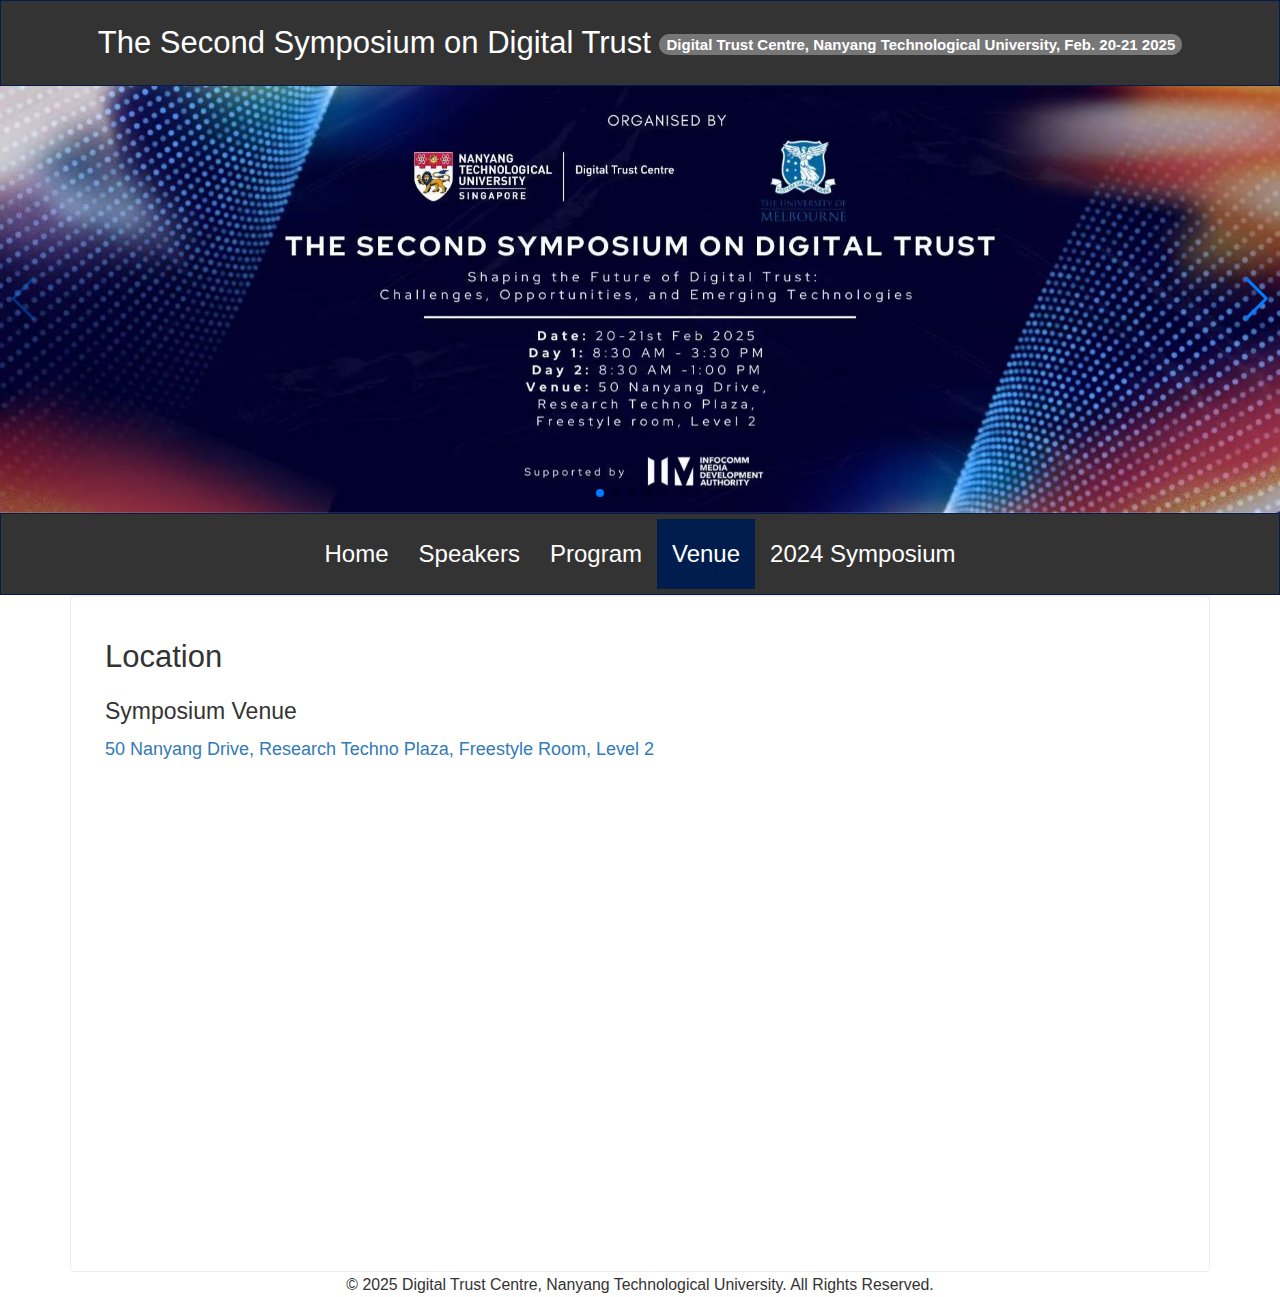
<file: venue.html>
<!DOCTYPE html>
<html lang="en"><head><meta http-equiv="Content-Type" content="text/html; charset=UTF-8">

    <meta http-equiv="X-UA-Compatible" content="IE=edge">
    <meta name="viewport" content="width=device-width, initial-scale=1">
    <meta name="keywords" content="digital trust, DTC, NTU, UoM">

    <title>Symposium on Digital Trust</title>

    <!-- Bootstrap CSS -->
    <!--     <link rel="stylesheet" href="./misc/bootstrap.min.css"> -->
    <link href="https://cdn.jsdelivr.net/npm/bootstrap@5.3.3/dist/css/bootstrap.min.css" rel="stylesheet" integrity="sha384-QWTKZyjpPEjISv5WaRU9OFeRpok6YctnYmDr5pNlyT2bRjXh0JMhjY6hW+ALEwIH" crossorigin="anonymous">

    <!-- Optional theme -->
    <link rel="stylesheet" type="text/css" href="./misc/bootstrap-theme.min.css">
    <!--    <link rel="stylesheet" href="https://cdn.jsdelivr.net/npm/bootstrap@3.3.7/dist/css/bootstrap-theme.min.css" integrity="sha384-rHyoN1iRsVXV4nD0JutlnGaslCJuC7uwjduW9SVrLvRYooPp2bWYgmgJQIXwl/Sp" crossorigin="anonymous">-->

    <link rel="stylesheet" type="text/css" href="./misc/style.css">

    <!-- Link Swiper's CSS -->
    <link rel="stylesheet" href="https://cdn.jsdelivr.net/npm/swiper@11/swiper-bundle.min.css" />

    <!-- HTML5 Shim and Respond.js IE8 support of HTML5 elements and media queries -->
    <!-- WARNING: Respond.js doesn't work if you view the page via file:// -->
    <!--[if lt IE 9]>-->
    <!-- <script src="https://oss.maxcdn.com/libs/html5shiv/3.7.2/html5shiv.min.js"></script>-->
    <!--<script src="https://oss.maxcdn.com/libs/respond.js/1.4.2/respond.min.js"></script> -->
    <!--<![endif]-->
</head>

<body>
<main>
    <div class="navbar navbar-default" id="page-top">
        <div class="container-fluid">
            <div class="navbar-header">

            </div>
            <h3 class="navbar-text" id="slogan">
                The Second Symposium on Digital Trust
                <a href="https://www.ntu.edu.sg/dtc"><span class="badge"  style="white-space:normal">
                    Digital Trust Centre, Nanyang Technological University, Feb. 20-21 2025
                </span></a>
            </h3>

        </div>
    </div>

    <!-- Slide Section -->
    <!-- Swiper -->
    <div class="swiper mySwiper">
        <div class="swiper-wrapper">
            <div class="swiper-slide"><img class="img-responsive" style="width: 100%;" src="./misc/1.jpg" alt="First slide"></div>
            <div class="swiper-slide"><img class="img-responsive" style="width: 100%;" src="./misc/2.jpg" alt="Second slide"></div>
            <div class="swiper-slide"><img class="img-responsive" style="width: 100%;" src="./misc/3.jpg" alt="Third slide"></div>
            <div class="swiper-slide"><img class="img-responsive" style="width: 100%;" src="./misc/4.jpg" alt="Fourth slide"></div>
            <div class="swiper-slide"><img class="img-responsive" style="width: 100%;" src="./misc/5.jpg" alt="Fifth slide"></div>
            <div class="swiper-slide"><img class="img-responsive" style="width: 100%;" src="./misc/6.jpg" alt="Sixth slide"></div>
        </div>
        <div class="swiper-button-next"></div>
        <div class="swiper-button-prev"></div>
        <div class="swiper-pagination"></div>
    </div>
    <!--    <div id="slide" class="slide-section">-->
    <!--        <div id="singaporeslide" class="carousel slide" data-ride="carousel">-->
    <!--            &lt;!&ndash; Indicators &ndash;&gt;-->
    <!--            <ol class="carousel-indicators">-->
    <!--                <li data-target="#singaporeslide" data-slide-to="0" class="active"></li>-->
    <!--                <li data-target="#singaporeslide" data-slide-to="1"></li>-->
    <!--                <li data-target="#singaporeslide" data-slide-to="2"></li>-->
    <!--                <li data-target="#singaporeslide" data-slide-to="3"></li>-->
    <!--                <li data-target="#singaporeslide" data-slide-to="4"></li>-->
    <!--            </ol>-->
    <!--            <div class="carousel-inner" role="listbox">-->
    <!--                <div class="item active">-->
    <!--                    <img class="img-responsive" lstyle="width: 100%;" src="./misc/1.jpg" alt="First slide">-->
    <!--                </div>-->
    <!--                <div class="item">-->
    <!--                    <img class="img-responsive" style="width: 100%;" src="./misc/2.jpg" alt="Second slide">-->
    <!--                </div>-->
    <!--                <div class="item">-->
    <!--                    <img class="img-responsive" style="width: 100%;" src="./misc/3.jpg" alt="Third slide">-->
    <!--                </div>-->
    <!--                <div class="item">-->
    <!--                    <img class="img-responsive" style="width: 100%;" src="./misc/4.jpg" alt="Fourth slide">-->
    <!--                </div>-->
    <!--                <div class="item">-->
    <!--                    <img class="img-responsive" style="width: 100%;" src="./misc/5.jpg" alt="Fifth slide">-->
    <!--                </div>-->
    <!--            </div>-->
    <!--            <a class="carousel-control-prev" href="index.html#singaporeslide" role="button" data-slide="prev">-->
    <!--                <span class="carousel-control-prev-icon" aria-hidden="true"></span>-->
    <!--                &lt;!&ndash;         <span class="sr-only">Previous</span> &ndash;&gt;-->
    <!--            </a>-->
    <!--            <a class="carousel-control-next" href="index.html#singaporeslide" role="button" data-slide="next">-->
    <!--                <span class="carousel-control-next-icon" aria-hidden="true"></span>-->
    <!--                &lt;!&ndash;         <span class="sr-only">Next</span> &ndash;&gt;-->
    <!--            </a>-->
    <!--        </div>-->
    <!--    </div>-->


    <!-- navigation bar section -->
    <nav class="navbar navbar-default" role="navigation" id="sammy-navbar">
        <div class="container-fluid">
            <!-- Brand and toggle get grouped for better mobile display -->
            <div class="navbar-header">
                <button type="button" class="navbar-toggle" data-bs-toggle="collapse" data-bs-target="#m-navbar-collapse">
                    <span class="sr-only">Toggle navigation</span>
                    <span class="icon-bar"></span>
                    <span class="icon-bar"></span>
                    <span class="icon-bar"></span>
                </button>
            </div>

            <!-- Collect the nav links, forms, and other content for toggling -->
            <div class="collapse navbar-collapse" id="m-navbar-collapse">
                <ul class="nav navbar-nav">



                    <li>
                        <a href="index.html">
                            Home
                        </a>
                    </li>

                    <li>
                        <a href="speaker.html">
                            Speakers
                        </a>
                    </li>

                    <li>
                        <a href="program.html">
                            Program
                        </a>
                    </li>
                    <li class="nav-item active">
                        <a href="venue.html">
                            Venue
                        </a>
                    </li>

                    <li class="nav-item">
                        <a href="https://digital-trust-symposium.github.io/2024" target="_blank" rel="noopener noreferrer">
                            2024 Symposium
                        </a>
                    </li>

                </ul>
            </div>
            <!-- /.navbar-collapse -->
        </div>
    </nav>

    <!-- content part -->
    <article class="container well">

        <section class="col-sm-11" id="routes">
            <!--<ul>-->
                <!--<li class="nav-dest">-->
                    <!---->
                <!--</li>-->
                <!--<li>-->
                    <!---->
                <!--</li>-->
            <!--</ul>-->
            <h3>Location</h3>
        </section>
        <section class="col-sm-11" id="routes">
            <!--<ul>-->
                <!--<li class="nav-dest">-->
                    <!---->
                <!--</li>-->
                <!--<li>-->
                    <!---->
                <!--</li>-->
            <!--</ul>-->
            <h4><span class="mid_title_logo"></span>Symposium Venue</h4>
            <a href="https://maps.ntu.edu.sg/#/ntu/d386ffa80e4e46f286d17f08/poi/details/c398dace885e48beb1b4947f">50 Nanyang Drive, Research Techno Plaza, Freestyle Room, Level 2 </a> <br>
            <!--<div style="height:5px;width:0px;display:block;"></div>-->
            <div class="google-map">
                <iframe src="https://www.google.com/maps/embed?pb=!1m18!1m12!1m3!1d249.29511797142158!2d103.6791359907481!3d1.3432660111899357!2m3!1f0!2f0!3f0!3m2!1i1024!2i768!4f13.1!3m3!1m2!1s0x31da0f7451a666df%3A0x1ca3d0eb443f4d2d!2sResearch%20Techno%20Plaza%20(RTP)!5e0!3m2!1sen!2sau!4v1737505606814!5m2!1sen!2sau" width="600" height="450" style="border:0;" allowfullscreen="" loading="lazy" referrerpolicy="no-referrer-when-downgrade"></iframe>
            </div>
        </section>

        
         
        </section>
    </article>
</main>

<!-- footer -->
<footer class="container">
    <div class="row">
        <div class="col-md-12 hidden-xs hidden-sm">
            <div class="text-center">
                <small>© 2025 Digital Trust Centre, Nanyang Technological University. All Rights Reserved.</small>

            </div>
        </div>
        <div class="col-sm-12 visible-xs-block visible-sm-block">
            <div class="text-center">
                <small>© 2025 Digital Trust Centre, Nanyang Technological University. All Rights Reserved.</small>
            </div>
        </div>
    </div>
</footer>
<!-- end footer -->

<!-- Popper -->
<script src="https://cdnjs.cloudflare.com/ajax/libs/popper.js/2.10.2/umd/popper.min.js" integrity="sha512-nnzkI2u2Dy6HMnzMIkh7CPd1KX445z38XIu4jG1jGw7x5tSL3VBjE44dY4ihMU1ijAQV930SPM12cCFrB18sVw==" crossorigin="anonymous" referrerpolicy="no-referrer"></script>

<!-- jQuery -->
<script src="https://ajax.googleapis.com/ajax/libs/jquery/3.7.1/jquery.min.js"></script>
<!-- Bootstrap JavaScript -->
<!--     <script src="./misc/bootstrap.min.js"></script> -->
<script src="https://cdn.jsdelivr.net/npm/bootstrap@5.3.3/dist/js/bootstrap.bundle.min.js" integrity="sha384-YvpcrYf0tY3lHB60NNkmXc5s9fDVZLESaAA55NDzOxhy9GkcIdslK1eN7N6jIeHz" crossorigin="anonymous"></script>

<!-- Swiper JS -->
<script src="https://cdn.jsdelivr.net/npm/swiper@11/swiper-bundle.min.js"></script>
<!-- Initialize Swiper -->
<script>
    var swiper = new Swiper(".mySwiper", {
        direction: "horizontal",
        slidesPerView: 1,
        spaceBetween: 30,
        // mousewheel: true,
        autoplay: {
            delay: 5000,
        },
        pagination: {
            el: ".swiper-pagination",
            clickable: true,
        },
        navigation: {
            nextEl: ".swiper-button-next",
            prevEl: ".swiper-button-prev",
        },
    });
</script>
</body></html>
</file>
<file: misc/style.css>
/**
	stylesheet file by sammy
*/

/* sticky footer styles */
html {
    position: relative;
    min-height: 100%;
}

body {
    background-color: #ffffff;

    display: flex;
    min-height: 100vh;
    flex-direction: column;
}

main {
    flex: 1 0 auto;
}

.navbar-header {
    color: white;
}
.navbar-brand {
    padding: 5px 15px;
}
.navbar-brand img {
    max-height: 60px;
}
#slogan {
    color: white;
    margin: 15px auto;
}
.navbar-nav>li>a {
    font-size: x-large;
}

@media (min-width: 768px) {
    .navbar .navbar-nav {
        display: inline-block;
        float: none;
        vertical-align: top;
    }

    .navbar .navbar-collapse {
        text-align: center;
    }
}

#page-top .navbar-link {
    color: #fff;
}

#back-to-top {
    position: fixed;
    bottom: 20px;
    right: 20px;

    width: 50px;
    height: 50px;
    text-align: center;
    padding: 10px 16px;
    font-size: 18px;
    line-height: 1.33;
    border-radius: 25px;
}

.m-portrait {
    width: 256px;
}

.well {
    margin-bottom: 0;
}

#m-nav-map {
    border-color: white;
    cursor: default;
    font-weight: bold;
    font-size: 24px;
    margin-top: -5px;
    margin-bottom: -5px;
}

/* addon on 2016-11-04 */
.red-star {
    color: red;
}
#payment-table tr td:first-child {
    min-width: 300px !important;
}
/* end addon on 2016-11-04 */

/* add on 2016-11-03 */
/*#routes ul li {*/
/*    list-style-image: url('../images/nav-icons/line.gif');*/
/*}*/
/*#routes ul li.nav-stop {*/
/*    list-style-image: url('../images/nav-icons/stop.gif');*/
/*}*/
/*#routes ul li.nav-dest {*/
/*    list-style-image: url('../images/nav-icons/dest.gif');*/
/*}*/
/* end add on 2016-11-03 */

/*.footer {*/
/*    color: white;*/
/*    padding: 10px 0;*/
/*}*/

.footer {
    position:fixed;
    bottom:0;
    text-align: center ;
    font-size: 16px ;
    font-family: verdana ;
    width: 600px ;
    height: 50px ;
    background-color: #f6f6f6 ;
}

.table > tbody > tr > td {
    vertical-align: middle;
}

table.program-table tr td:first-child {
    min-width: 80px;
}
/* table.program-table tr td:nth-child(1) {
  min-width: 80px;
} */

table.forum-program tr td:first-child {
    min-width: 120px;
}
table.forum-program tr td:nth-child(3) {
    min-width: 100px;
}
table.forum-program tr td:nth-child(4) {
    min-width: 180px;
}

.navbar {
    background-color: #333333 !important;
    margin-bottom: 0;
    border-radius: 0;
}

.badge {
    font-size: 15px;
}

.navbar-nav a:hover{background-color:#012e55 !important;
    text-decoration:none;
}

a.host:hover {
    text-decoration: none !important;
    background-color: white !important;
}

/* Next & previous buttons */
.prev, .next {
  cursor: pointer;
  position: absolute;
  top: 50%;
  width: auto;
  margin-top: -22px;
  padding: 16px;
  color: white;
  font-weight: bold;
  font-size: 18px;
  transition: 0.6s ease;
  border-radius: 0 3px 3px 0;
  user-select: none;
}

/* Position the "next button" to the right */
.next {
  right: 0;
  border-radius: 3px 0 0 3px;
}

/* On hover, add a black background color with a little bit see-through */
.prev:hover, .next:hover {
  background-color: rgba(0,0,0,0.8);
}

.row {
  display: flex;
}

.column {
  flex: 33.33%;
  padding: 20px;
}

.imgContainer{
    float:left;
}

.google-map {
    padding-bottom: 50%;
    position: relative;
}

.google-map iframe {
    height: 100%;
    width: 100%;
    left: 0;
    top: 0;
    position: absolute;
}

.images-container {
    max-width: 100%;
    height: auto;
    margin: 30px auto;
    display:flex;
}

.images-container img {
    height: 80px;
}

.images-container responsive {
    width: 100%;
    height: auto;
}
</file>
